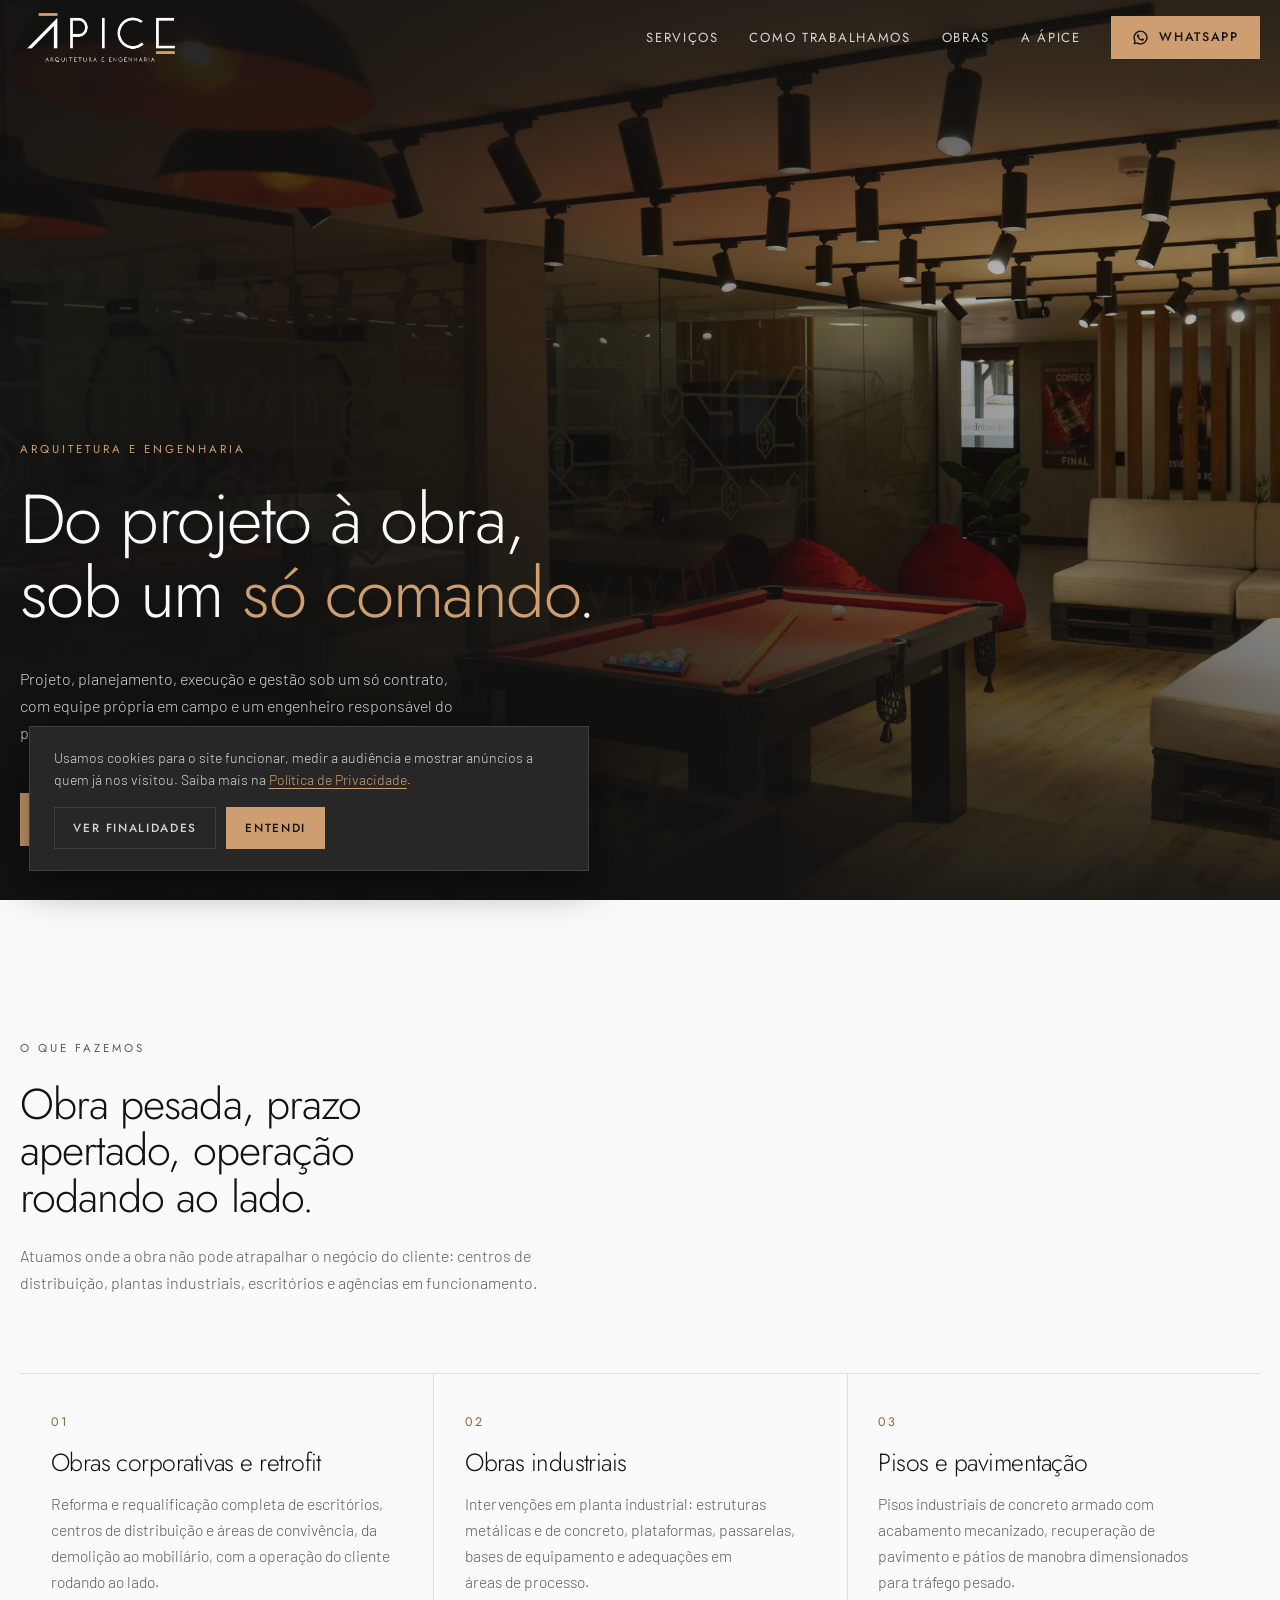
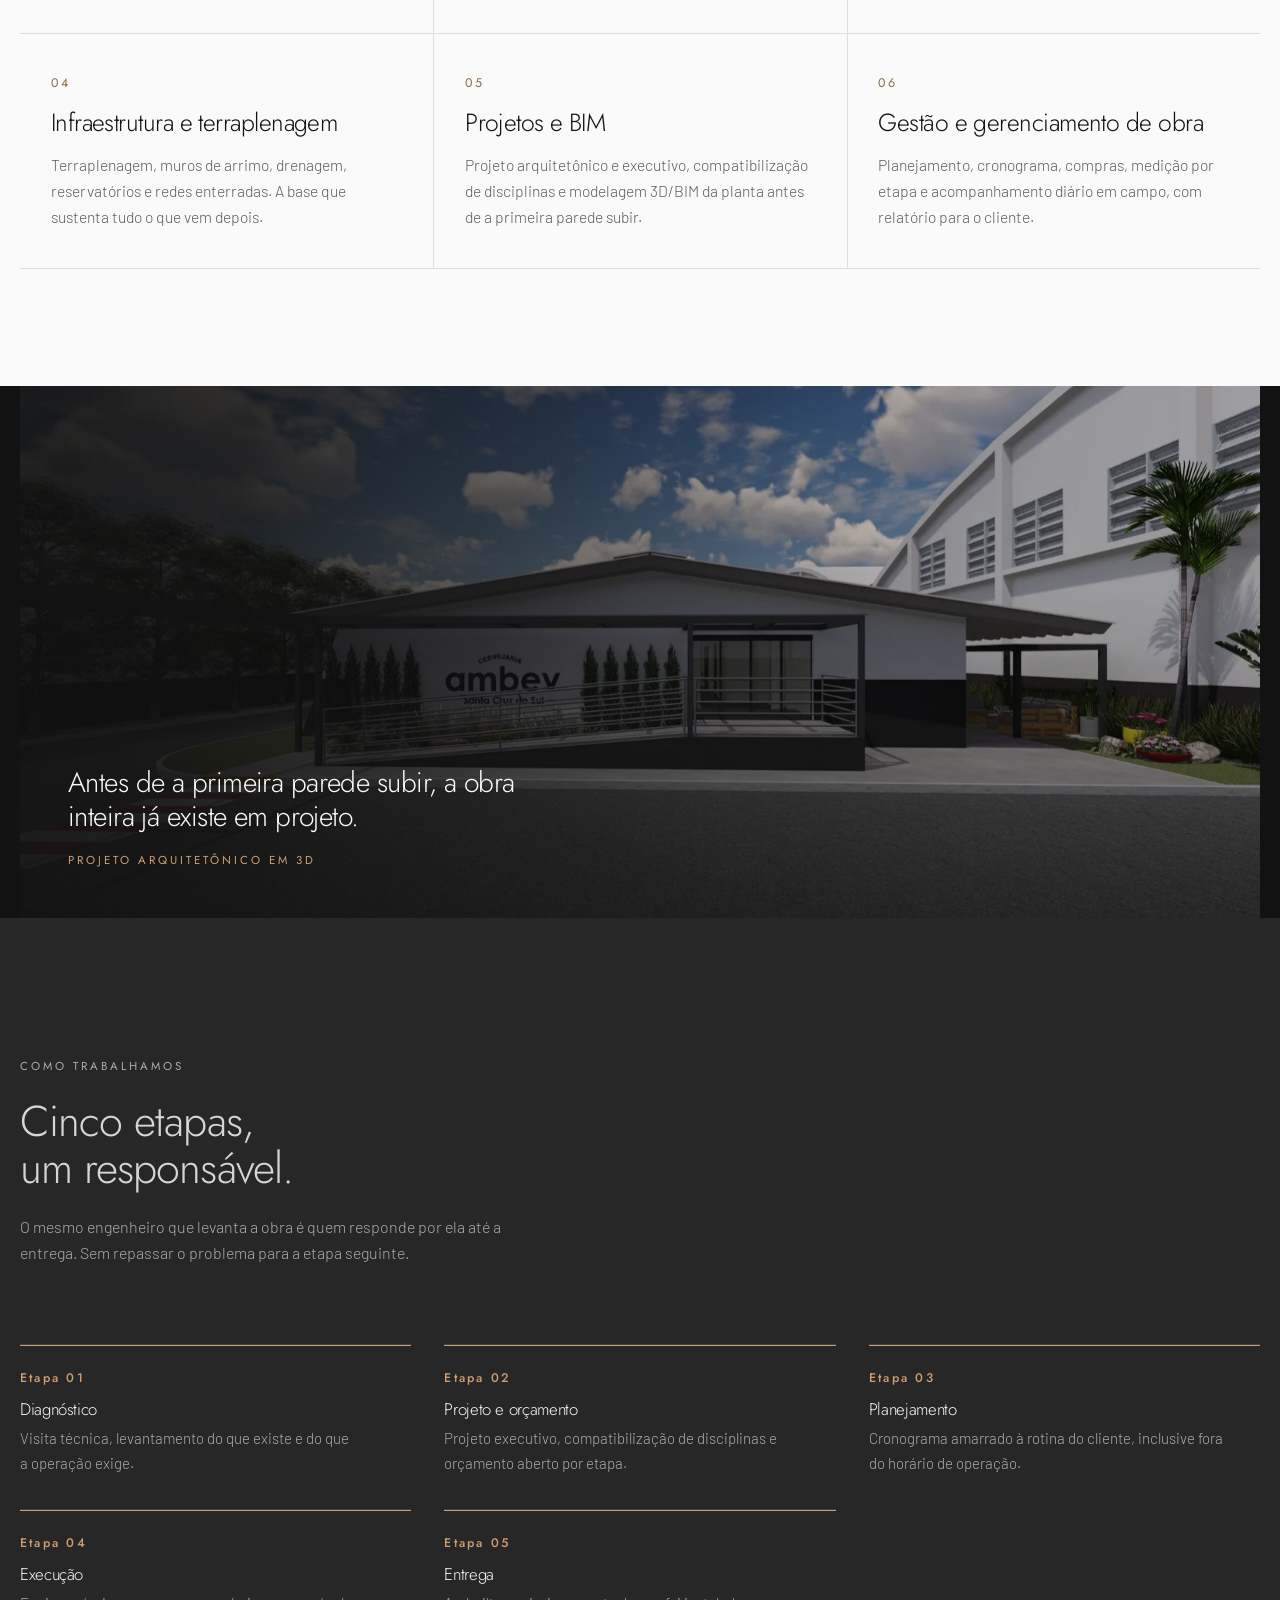
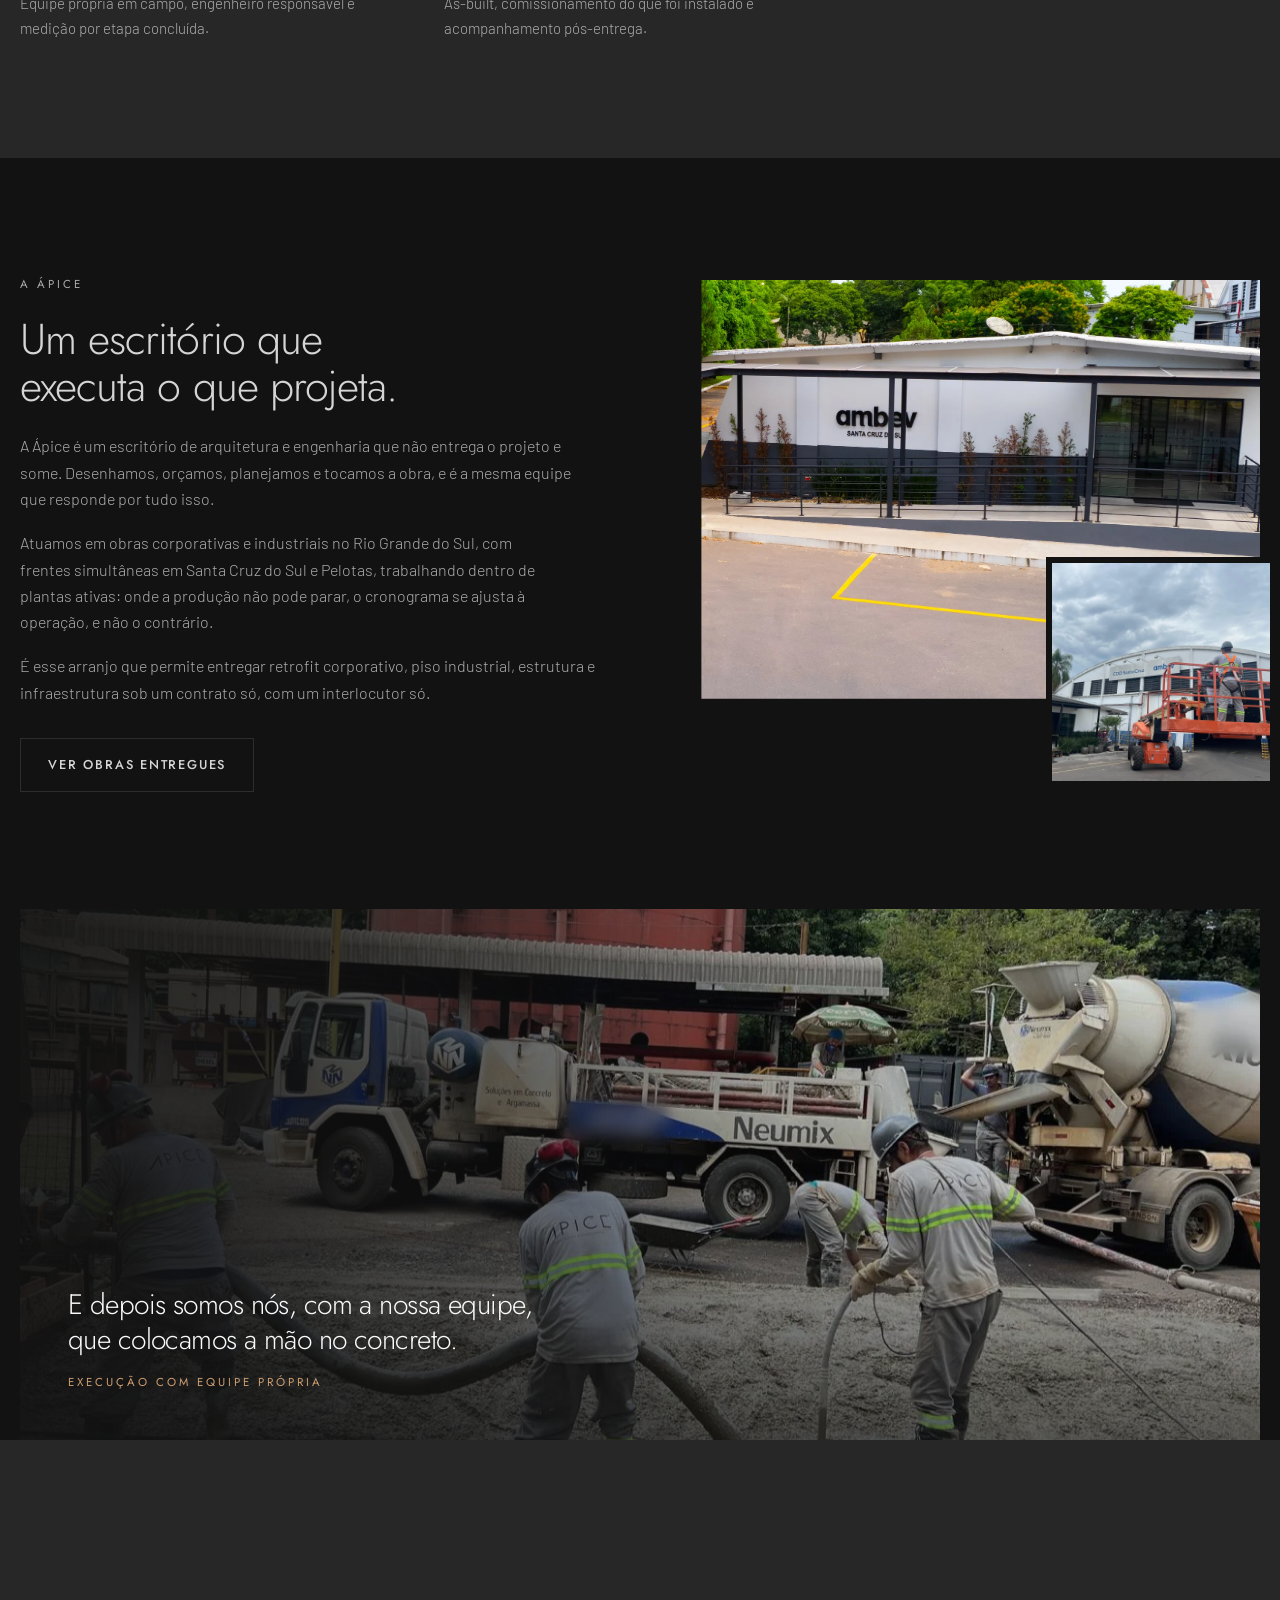
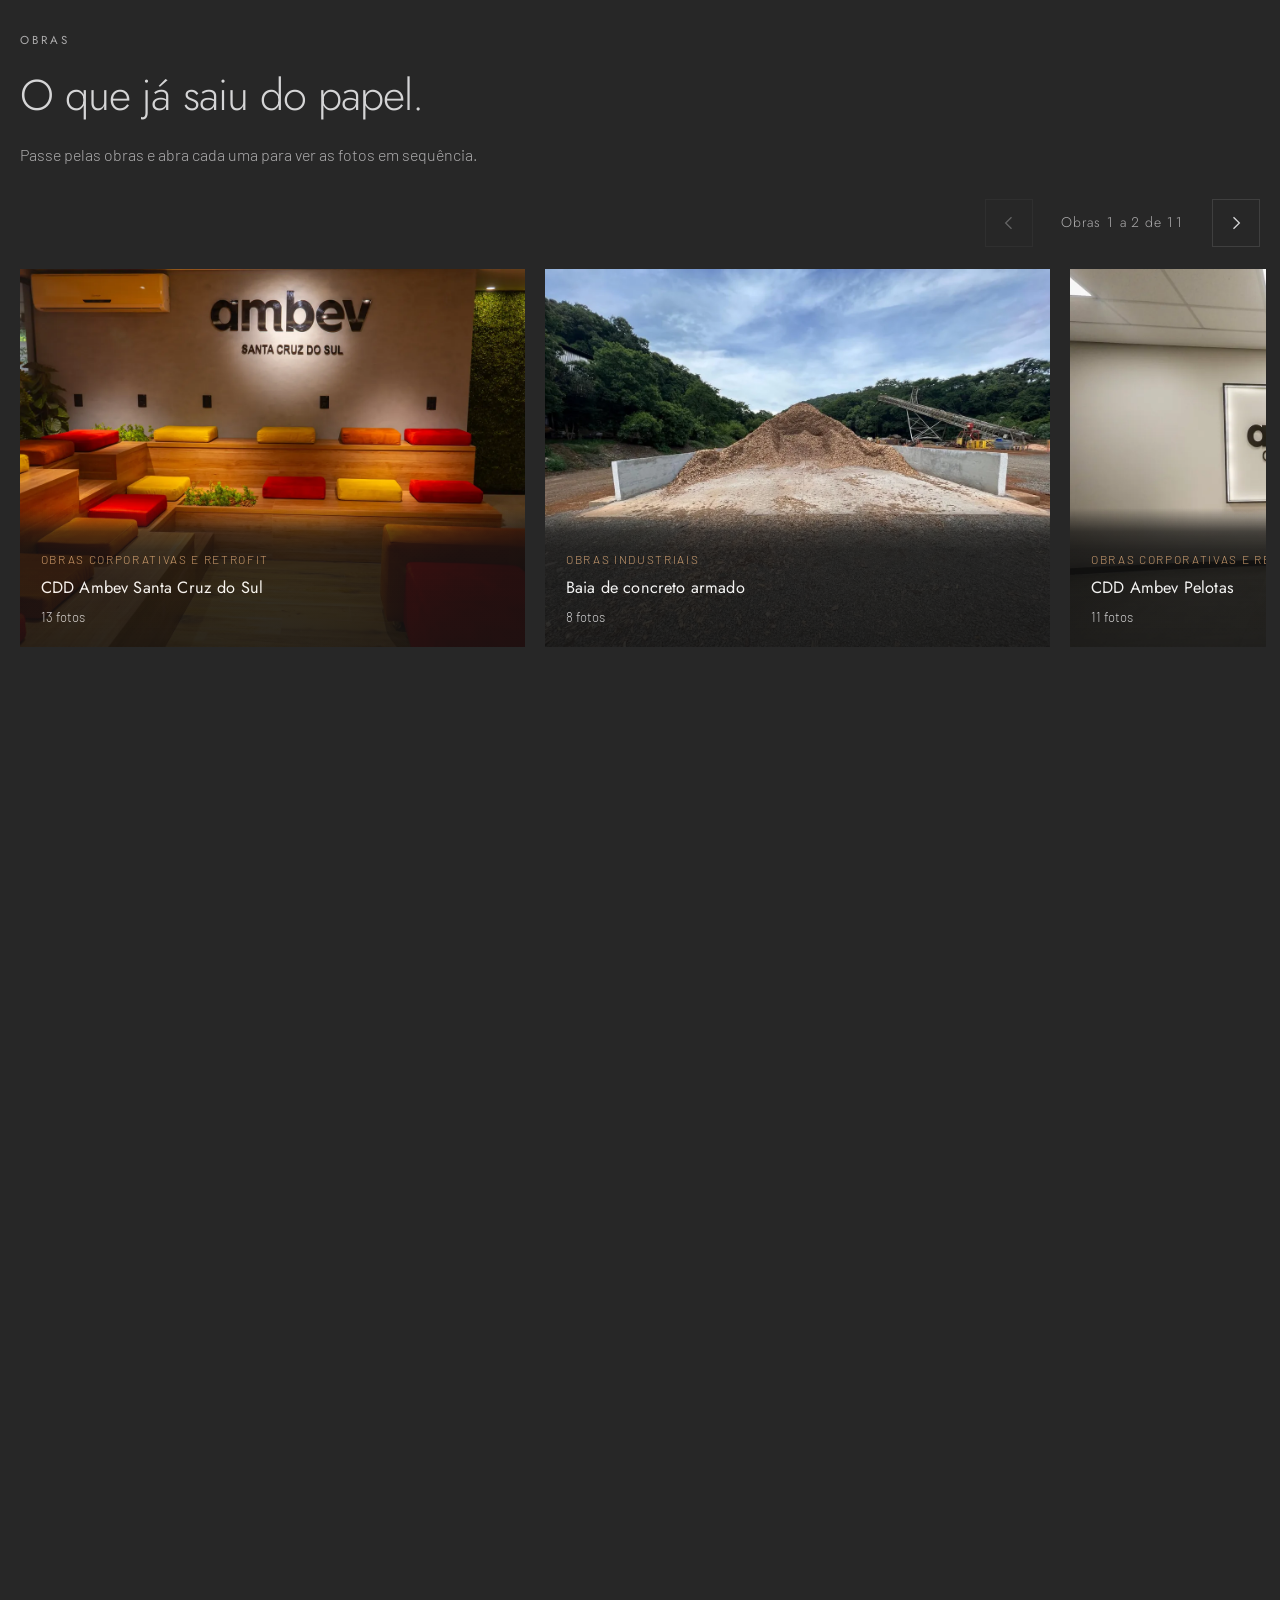
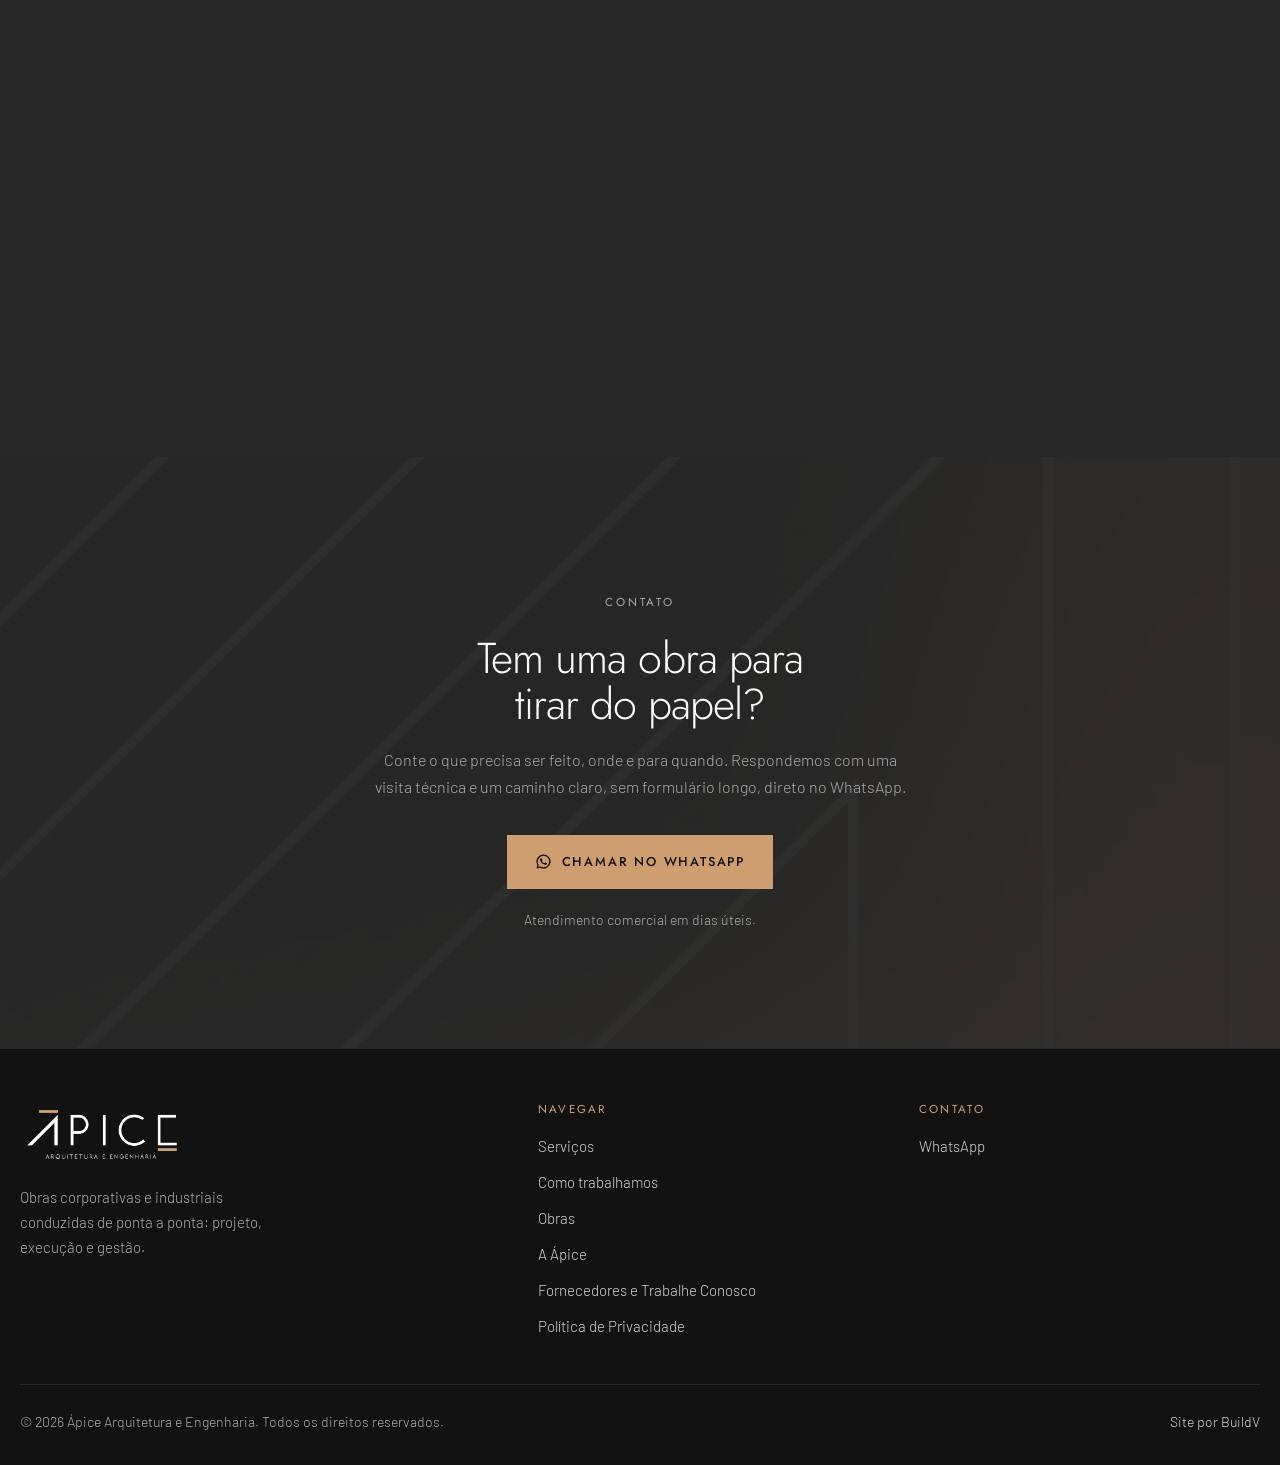
<file: deploy-vercel/index.html>
<!DOCTYPE html>
<html lang="pt-BR">
<head>
<!-- BuildV: GTM -->
<!-- Google Tag Manager -->
<script>(function(w,d,s,l,i){w[l]=w[l]||[];w[l].push({'gtm.start':
new Date().getTime(),event:'gtm.js'});var f=d.getElementsByTagName(s)[0],
j=d.createElement(s),dl=l!='dataLayer'?'&l='+l:'';j.async=true;j.src=
'https://www.googletagmanager.com/gtm.js?id='+i+dl;f.parentNode.insertBefore(j,f);
})(window,document,'script','dataLayer','GTM-NNR28VWJ');</script>
<!-- End Google Tag Manager -->
<!-- /BuildV: GTM -->
<meta charset="utf-8">
<meta name="viewport" content="width=device-width, initial-scale=1">
<title>Ápice Arquitetura e Engenharia | Obras corporativas e industriais</title>
<meta name="description" content="A Ápice conduz obras corporativas e industriais de ponta a ponta: projeto, planejamento, execução e gestão, com equipe própria em campo e um responsável único pelo resultado.">
<meta name="theme-color" content="#121212">
<link rel="canonical" href="https://www.apicearqeng.com.br/">
<link rel="icon" href="favicon.ico" sizes="32x32">
<link rel="icon" href="assets/img/favicon.png" type="image/png" sizes="512x512">
<link rel="apple-touch-icon" href="assets/img/favicon.png">

<meta property="og:type" content="website">
<meta property="og:locale" content="pt_BR">
<meta property="og:title" content="Ápice Arquitetura e Engenharia">
<meta property="og:description" content="Obras corporativas e industriais de ponta a ponta: projeto, execução e gestão.">
<meta property="og:image" content="assets/img/hero-v2.webp">

<link rel="preconnect" href="https://fonts.googleapis.com">
<link rel="preconnect" href="https://fonts.gstatic.com" crossorigin>
<link href="https://fonts.googleapis.com/css2?family=Barlow:wght@300;400;500;600&family=Jost:wght@300;400;500&display=swap" rel="stylesheet">
<link rel="preload" as="image" href="assets/img/hero-v2.webp" fetchpriority="high">
<link rel="stylesheet" href="assets/css/style.css?v=20261005">
<link rel="stylesheet" href="assets/css/motion.css?v=20261005">

<!-- marca .js antes do primeiro paint: evita flash do conteúdo já revelado -->
<script src="assets/js/motion.js?v=20261005"></script>

<script type="application/ld+json">
{
  "@context":"https://schema.org",
  "@type":"GeneralContractor",
  "name":"Ápice Arquitetura e Engenharia",
  "description":"Obras corporativas e industriais: projeto, planejamento, execução e gestão de obra.",
  "areaServed":"Rio Grande do Sul, Brasil",
  "knowsAbout":["Obra corporativa","Retrofit","Obra industrial","Piso industrial","Pavimentação","Terraplenagem","Projeto arquitetônico","BIM","Gerenciamento de obra"]
}
</script>

<!-- MERLIN -->
<script src='https://scripts.gomerlin.com.br/merlin.js'></script>
<script>
  Merlin.Popup.initFromSource("https://tools.gomerlin.com.br/popup/eb72bc42-ac95-4d5d-b7d2-bc868579cc42");

  function waitForElm(selector) {
    return new Promise(function(resolve) {
      if (document.querySelector(selector)) {
        return resolve(document.querySelector(selector));
      }
      var observer = new MutationObserver(function() {
        if (document.querySelector(selector)) {
          resolve(document.querySelector(selector));
          observer.disconnect();
        }
      });
      observer.observe(document.documentElement, { childList: true, subtree: true });
    });
  }

  waitForElm('.merlin-button').then(function() {
    for (var i = 1; i <= 15; i++) {
      var el = document.getElementById('cta-merlin' + i);
      if (el) {
        el.addEventListener('click', function(e) {
          e.preventDefault();
          document.querySelector('.merlin-button').click();
        });
      }
    }
  });
</script>
<!-- /MERLIN -->
</head>
<body>
<!-- BuildV: GTM (noscript) -->
<!-- Google Tag Manager (noscript) -->
<noscript><iframe src="https://www.googletagmanager.com/ns.html?id=GTM-NNR28VWJ"
height="0" width="0" style="display:none;visibility:hidden"></iframe></noscript>
<!-- End Google Tag Manager (noscript) -->
<!-- /BuildV: GTM (noscript) -->

<div class="progress" aria-hidden="true"></div>

<a class="skip" href="#conteudo">Pular para o conteúdo</a>

<header class="header" id="header">
  <div class="header__inner">
    <a class="brand" href="#topo" aria-label="Ápice Arquitetura e Engenharia, início">
      <img src="assets/img/logo-horizontal-branco.webp" alt="Ápice Arquitetura e Engenharia" width="600" height="223">
    </a>

    <button class="burger" id="burger" type="button" aria-label="Abrir menu" aria-expanded="false" aria-controls="nav">
      <span></span><span></span><span></span>
    </button>

    <nav class="nav" id="nav" aria-label="Navegação principal">
      <a href="#servicos">Serviços</a>
      <a href="#processo">Como trabalhamos</a>
      <a href="#obras">Obras</a>
      <a href="#sobre">A Ápice</a>
      <button type="button" class="btn" id="cta-merlin1">
        <svg viewBox="0 0 24 24" aria-hidden="true"><path d="M12 2a10 10 0 0 0-8.6 15.05L2 22l5.1-1.34A10 10 0 1 0 12 2Zm0 18.1a8.1 8.1 0 0 1-4.13-1.13l-.3-.18-3.03.8.81-2.95-.2-.31A8.1 8.1 0 1 1 12 20.1Zm4.46-6.06c-.24-.12-1.44-.71-1.66-.79-.22-.08-.39-.12-.55.12-.16.24-.63.79-.77.95-.14.16-.28.18-.52.06-.24-.12-1.03-.38-1.96-1.21-.72-.65-1.21-1.44-1.35-1.68-.14-.24-.02-.37.1-.49.11-.11.24-.28.36-.42.12-.14.16-.24.24-.4.08-.16.04-.3-.02-.42-.06-.12-.55-1.32-.75-1.81-.2-.47-.4-.41-.55-.42h-.47c-.16 0-.42.06-.64.3-.22.24-.84.82-.84 2s.86 2.32.98 2.48c.12.16 1.7 2.6 4.12 3.64.58.25 1.03.4 1.38.51.58.19 1.11.16 1.52.1.47-.07 1.44-.59 1.64-1.16.2-.57.2-1.05.14-1.16-.06-.1-.22-.16-.46-.28Z"/></svg>
        WhatsApp
      </button>
    </nav>
  </div>
</header>
<div class="nav-scrim" id="navScrim" hidden></div>

<main id="conteudo">

  <!-- ============================ HERO ============================ -->
  <section class="hero" id="topo">
    <div class="hero__media">
      <img src="assets/img/hero-v2.webp" alt="Área de convivência entregue pela Ápice na Ambev de Santa Cruz do Sul, com mesa de sinuca, pendentes, sofás de palete e salas de reunião de vidro." width="2000" height="1333" fetchpriority="high">
    </div>
    <div class="hero__inner">
      <p class="eyebrow">Arquitetura e Engenharia</p>
      <h1>Do projeto à obra, sob um <em>só comando</em>.</h1>
      <p class="hero__sub">
        Projeto, planejamento, execução e gestão sob um só contrato, com equipe própria em campo e um engenheiro responsável do primeiro traço à entrega das chaves.
      </p>
      <div class="hero__cta">
        <button type="button" class="btn" id="cta-merlin2">
          <svg viewBox="0 0 24 24" aria-hidden="true"><path d="M12 2a10 10 0 0 0-8.6 15.05L2 22l5.1-1.34A10 10 0 1 0 12 2Zm0 18.1a8.1 8.1 0 0 1-4.13-1.13l-.3-.18-3.03.8.81-2.95-.2-.31A8.1 8.1 0 1 1 12 20.1Zm4.46-6.06c-.24-.12-1.44-.71-1.66-.79-.22-.08-.39-.12-.55.12-.16.24-.63.79-.77.95-.14.16-.28.18-.52.06-.24-.12-1.03-.38-1.96-1.21-.72-.65-1.21-1.44-1.35-1.68-.14-.24-.02-.37.1-.49.11-.11.24-.28.36-.42.12-.14.16-.24.24-.4.08-.16.04-.3-.02-.42-.06-.12-.55-1.32-.75-1.81-.2-.47-.4-.41-.55-.42h-.47c-.16 0-.42.06-.64.3-.22.24-.84.82-.84 2s.86 2.32.98 2.48c.12.16 1.7 2.6 4.12 3.64.58.25 1.03.4 1.38.51.58.19 1.11.16 1.52.1.47-.07 1.44-.59 1.64-1.16.2-.57.2-1.05.14-1.16-.06-.1-.22-.16-.46-.28Z"/></svg>
          Falar com a Ápice
        </button>
        <a class="btn btn--ghost" href="#obras">Ver obras</a>
      </div>

    </div>
  </section>

  <!-- ============================ SERVIÇOS ============================ -->
  <section class="section section--paper" id="servicos">
    <div class="shell">
      <div class="section__head" data-anim="up" data-stagger="90">
        <p class="eyebrow" data-anim="up">O que fazemos</p>
        <h2 data-anim="up">Obra pesada, prazo apertado, operação rodando ao lado.</h2>
        <p data-anim="up">
          Atuamos onde a obra não pode atrapalhar o negócio do cliente: centros de
          distribuição, plantas industriais, escritórios e agências em funcionamento.
        </p>
      </div>

      <div class="services" data-stagger="70">
        <article class="service" data-anim="up">
          <span class="service__n">01</span>
          <h3>Obras corporativas e retrofit</h3>
          <p>Reforma e requalificação completa de escritórios, centros de distribuição e áreas de convivência, da demolição ao mobiliário, com a operação do cliente rodando ao lado.</p>
        </article>
        <article class="service" data-anim="up">
          <span class="service__n">02</span>
          <h3>Obras industriais</h3>
          <p>Intervenções em planta industrial: estruturas metálicas e de concreto, plataformas, passarelas, bases de equipamento e adequações em áreas de processo.</p>
        </article>
        <article class="service" data-anim="up">
          <span class="service__n">03</span>
          <h3>Pisos e pavimentação</h3>
          <p>Pisos industriais de concreto armado com acabamento mecanizado, recuperação de pavimento e pátios de manobra dimensionados para tráfego pesado.</p>
        </article>
        <article class="service" data-anim="up">
          <span class="service__n">04</span>
          <h3>Infraestrutura e terraplenagem</h3>
          <p>Terraplenagem, muros de arrimo, drenagem, reservatórios e redes enterradas. A base que sustenta tudo o que vem depois.</p>
        </article>
        <article class="service" data-anim="up">
          <span class="service__n">05</span>
          <h3>Projetos e BIM</h3>
          <p>Projeto arquitetônico e executivo, compatibilização de disciplinas e modelagem 3D/BIM da planta antes de a primeira parede subir.</p>
        </article>
        <article class="service" data-anim="up">
          <span class="service__n">06</span>
          <h3>Gestão e gerenciamento de obra</h3>
          <p>Planejamento, cronograma, compras, medição por etapa e acompanhamento diário em campo, com relatório para o cliente.</p>
        </article>
      </div>
    </div>
  </section>

  <!-- ============================ FAIXA: PROJETO ============================ -->
  <section class="band" aria-label="Projeto arquitetônico em 3D">
    <div class="band__media">
      <div class="band__frame"><img src="assets/img/faixa-projeto.webp" alt="Projeto 3D (render) da fachada de acesso da unidade da Ambev em Santa Cruz do Sul, com marquise, rampa e paisagismo." width="1600" height="900" loading="lazy"></div>
      <div class="band__quote" data-anim="up" data-stagger="120">
        <p data-anim="curtain">Antes de a primeira parede subir, a obra inteira já existe em projeto.</p>
        <span data-anim="up">Projeto arquitetônico em 3D</span>
      </div>
    </div>
  </section>

  <!-- ============================ PROCESSO ============================ -->
  <section class="section section--graphite" id="processo">
    <div class="shell">
      <div class="section__head" data-anim="up" data-stagger="90">
        <p class="eyebrow" data-anim="up">Como trabalhamos</p>
        <h2 data-anim="up">Cinco etapas, um responsável.</h2>
        <p data-anim="up">
          O mesmo engenheiro que levanta a obra é quem responde por ela até a entrega.
          Sem repassar o problema para a etapa seguinte.
        </p>
      </div>

      <ol class="process" data-stagger="110" style="list-style:none;margin:0;padding:0">
        <li class="step" data-anim="up">
          <i class="step__rule" aria-hidden="true"></i>
          <span class="step__n">Etapa 01</span>
          <h3>Diagnóstico</h3>
          <p>Visita técnica, levantamento do que existe e do que a operação exige.</p>
        </li>
        <li class="step" data-anim="up">
          <i class="step__rule" aria-hidden="true"></i>
          <span class="step__n">Etapa 02</span>
          <h3>Projeto e orçamento</h3>
          <p>Projeto executivo, compatibilização de disciplinas e orçamento aberto por etapa.</p>
        </li>
        <li class="step" data-anim="up">
          <i class="step__rule" aria-hidden="true"></i>
          <span class="step__n">Etapa 03</span>
          <h3>Planejamento</h3>
          <p>Cronograma amarrado à rotina do cliente, inclusive fora do horário de operação.</p>
        </li>
        <li class="step" data-anim="up">
          <i class="step__rule" aria-hidden="true"></i>
          <span class="step__n">Etapa 04</span>
          <h3>Execução</h3>
          <p>Equipe própria em campo, engenheiro responsável e medição por etapa concluída.</p>
        </li>
        <li class="step" data-anim="up">
          <i class="step__rule" aria-hidden="true"></i>
          <span class="step__n">Etapa 05</span>
          <h3>Entrega</h3>
          <p>As-built, comissionamento do que foi instalado e acompanhamento pós-entrega.</p>
        </li>
      </ol>
    </div>
  </section>

  <!-- ============================ SOBRE ============================ -->
  <section class="section" id="sobre">
    <div class="shell">
      <div class="about">
        <div class="about__body" data-anim="left" data-stagger="80">
          <p class="eyebrow" data-anim="up">A Ápice</p>
          <h2 data-anim="up">Um escritório que executa o que projeta.</h2>
          <p data-anim="up">
            A Ápice é um escritório de arquitetura e engenharia que não entrega o projeto e
            some. Desenhamos, orçamos, planejamos e tocamos a obra, e é a mesma equipe que responde por tudo isso.
          </p>
          <p data-anim="up">
            Atuamos em obras corporativas e industriais no Rio Grande do Sul, com frentes
            simultâneas em Santa Cruz do Sul e Pelotas, trabalhando dentro de plantas ativas:
            onde a produção não pode parar, o cronograma se ajusta à operação, e não o contrário.
          </p>
          <p data-anim="up">
            É esse arranjo que permite entregar retrofit corporativo, piso industrial,
            estrutura e infraestrutura sob um contrato só, com um interlocutor só.
          </p>
          <div class="hero__cta" style="margin-top:2rem" data-anim="up">
            <a class="btn btn--ghost" href="#obras">Ver obras entregues</a>
          </div>
        </div>
        <div class="about__media">
          <div class="about__shot about__shot--main" data-anim="mask">
            <img src="assets/img/sobre-v2.webp" alt="Fachada e acesso coberto do prédio administrativo da Ambev em Santa Cruz do Sul, entregue pela Ápice." width="1500" height="1125" loading="lazy">
          </div>
          <div class="about__shot about__shot--sub" data-anim="mask" style="--d:220ms">
            <img src="assets/img/equipe.webp" alt="Profissional da Ápice, com cinto de segurança, em plataforma elevatória durante a obra do acesso do CDD Ambev Santa Cruz do Sul." width="1280" height="960" loading="lazy">
          </div>
        </div>
      </div>
    </div>
  </section>

  <!-- ============================ FAIXA: EQUIPE ============================ -->
  <section class="band band--equipe" aria-label="Equipe própria concretando pavimento industrial">
    <div class="band__media">
      <div class="band__frame"><img src="assets/img/faixa-equipe-v2.webp" alt="Equipe própria da Ápice, de uniforme e capacete, lança e adensa com vibrador o concreto bombeado sobre a tela soldada do pavimento de uma via industrial." width="1280" height="960" loading="lazy"></div>
      <div class="band__quote" data-anim="up" data-stagger="120">
        <p data-anim="curtain">E depois somos nós, com a nossa equipe, que colocamos a mão no concreto.</p>
        <span data-anim="up">Execução com equipe própria</span>
      </div>
    </div>
  </section>

  <!-- ============================ OBRAS ============================ -->
  <section class="section section--graphite obras" id="obras">
    <!-- palco: em tela grande com mouse, trava na tela enquanto a rolagem passa as obras -->
    <div class="obras__palco">
    <div class="shell">
      <div class="section__head" data-anim="up" data-stagger="90">
        <p class="eyebrow" data-anim="up">Obras</p>
        <h2 data-anim="up">O que já saiu do papel.</h2>
        <p data-anim="up">Passe pelas obras e abra cada uma para ver as fotos em sequência.</p>
      </div>

      <div class="carousel" id="obrasCarrossel" role="region" aria-roledescription="carrossel" aria-label="Obras entregues" data-anim="up">
        <!-- controles antes das obras (padrão APG); sem JS ficam ocultos e o trilho rola nativo -->
        <div class="carousel__nav" id="obrasNav" hidden>
          <button class="carousel__btn" type="button" id="obrasPrev" aria-controls="obrasTrilho" aria-label="Obras anteriores">
            <svg viewBox="0 0 24 24" aria-hidden="true"><path d="M15 5l-7 7 7 7"/></svg>
          </button>
          <p class="carousel__status" id="obrasStatus">Obras 1 a 2 de 11</p>
          <button class="carousel__btn" type="button" id="obrasNext" aria-controls="obrasTrilho" aria-label="Próximas obras">
            <svg viewBox="0 0 24 24" aria-hidden="true"><path d="M9 5l7 7-7 7"/></svg>
          </button>
        </div>
        <p class="sr-only" id="obrasAnuncio" aria-live="polite" aria-atomic="true"></p>
        <div class="carousel__track" id="obrasTrilho">
          <div class="carousel__slide" role="group" aria-roledescription="slide" aria-label="1 de 11">
            <button class="work" type="button" data-i="0"
              data-gallery="assets/img/portfolio/ambev-santa-cruz/v2/01.webp|assets/img/portfolio/ambev-santa-cruz/v2/02.webp|assets/img/portfolio/ambev-santa-cruz/v2/03.webp|assets/img/portfolio/ambev-santa-cruz/v2/04.webp|assets/img/portfolio/ambev-santa-cruz/v2/05.webp|assets/img/portfolio/ambev-santa-cruz/v2/06.webp|assets/img/portfolio/ambev-santa-cruz/v2/07.webp|assets/img/portfolio/ambev-santa-cruz/v2/08.webp|assets/img/portfolio/ambev-santa-cruz/v2/09.webp|assets/img/portfolio/ambev-santa-cruz/v2/10.webp|assets/img/portfolio/ambev-santa-cruz/v2/11.webp|assets/img/portfolio/ambev-santa-cruz/v2/12.webp|assets/img/portfolio/ambev-santa-cruz/v2/13.webp"
              data-dims="1600x1067|1600x900|1600x1067|1067x1600|1600x900|1600x1067|1600x900|1600x900|1600x1067|1600x1067|1600x1197|1600x1067|1600x899"
              data-legendas="Arquibancada de madeira com almofadas coloridas e o letreiro da unidade, na área de convivência.|Outra vista da arquibancada, com projetor no forro e painel fotográfico na parede.|Recepção com parede de tijolinho e o letreiro da Ambev Santa Cruz do Sul iluminado.|Corredor com rasgo de luz no forro, letras em relevo na parede e divisória ripada com plantas.|Parede com letras em relevo coloridas e a frase “Por mais razões para brindar”.|Bar com balcão em madeira ripada, pendentes e painel fotográfico da marca ao fundo.|Área de jogos com mesa de sinuca, sofás e puffs, com trilhos de spots no forro.|Mesa de sinuca, puffs e salas de reunião com divisórias de vidro ao fundo.|Sala de reunião com painel ripado iluminado por LED, TV e mesa de tampo marmorizado.|Sala de reunião com mesa de madeira e parede gráfica com a palavra “Sucesso” no centro.|Escritório com estações de trabalho e parede de tijolinho com o letreiro da unidade.|Escritório amplo com estações de trabalho, piso amadeirado e parede com as marcas da companhia.|Vista aérea do centro de distribuição da Ambev em Santa Cruz do Sul.">
              <img src="assets/img/portfolio/ambev-santa-cruz/capa.webp" alt="Arquibancada de madeira com almofadas coloridas e letreiro da Ambev Santa Cruz do Sul, em área de convivência entregue pela Ápice." width="1200" height="900" loading="lazy">
              <span class="work__cap"><span class="work__tag">Obras corporativas e retrofit</span><strong>CDD Ambev Santa Cruz do Sul</strong><small class="work__n">13 fotos</small></span>
              <span class="work__zoom" aria-hidden="true"><svg viewBox="0 0 24 24"><circle cx="10.5" cy="10.5" r="6.5"/><path d="M15.5 15.5 21 21M10.5 7.5v6M7.5 10.5h6"/></svg></span>
            </button>
          </div>
          <div class="carousel__slide" role="group" aria-roledescription="slide" aria-label="2 de 11">
            <button class="work" type="button" data-i="1"
              data-gallery="assets/img/portfolio/baia-concreto/01.webp|assets/img/portfolio/baia-concreto/02.webp|assets/img/portfolio/baia-concreto/03.webp|assets/img/portfolio/baia-concreto/04.webp|assets/img/portfolio/baia-concreto/06.webp|assets/img/portfolio/baia-concreto/07.webp|assets/img/portfolio/baia-concreto/05.webp|assets/img/portfolio/baia-concreto/08.webp"
              data-dims="1280x722|1279x576|1101x660|1280x958|1430x643|1430x644|1280x960|1280x960"
              data-legendas="Armação da laje sobre lona, com as esperas dos muros já posicionadas.|Concretagem da laje com acabamento mecânico por acabadora de superfície.|Laje concluída, com a armação dos muros laterais em andamento.|Fôrma e armadura de um dos muros, ao lado da laje já executada.|Baia concluída e ainda vazia: laje e muros de concreto armado no pátio, com a correia transportadora ao fundo.|Outra vista da baia concluída, antes de entrar em operação.|Baia concluída e em uso, com estoque de cavaco de madeira junto à correia transportadora.|Muro de concreto da baia em uso, com o estoque de cavaco de madeira por trás.">
              <img src="assets/img/portfolio/baia-concreto/capa.webp" alt="Baia de concreto armado concluída, com laje e muros, em uso com estoque de cavaco de madeira junto à correia transportadora." width="1200" height="900" loading="lazy">
              <span class="work__cap"><span class="work__tag">Obras industriais</span><strong>Baia de concreto armado</strong><small class="work__n">8 fotos</small></span>
              <span class="work__zoom" aria-hidden="true"><svg viewBox="0 0 24 24"><circle cx="10.5" cy="10.5" r="6.5"/><path d="M15.5 15.5 21 21M10.5 7.5v6M7.5 10.5h6"/></svg></span>
            </button>
          </div>
          <div class="carousel__slide" role="group" aria-roledescription="slide" aria-label="3 de 11">
            <button class="work" type="button" data-i="2"
              data-gallery="assets/img/portfolio/ambev-pelotas/v2/01.webp|assets/img/portfolio/ambev-pelotas/v2/02.webp|assets/img/portfolio/ambev-pelotas/v2/03.webp|assets/img/portfolio/ambev-pelotas/v2/04.webp|assets/img/portfolio/ambev-pelotas/v2/05.webp|assets/img/portfolio/ambev-pelotas/v2/06.webp|assets/img/portfolio/ambev-pelotas/v2/07.webp|assets/img/portfolio/ambev-pelotas/v2/08.webp|assets/img/portfolio/ambev-pelotas/v2/09.webp|assets/img/portfolio/ambev-pelotas/v2/10.webp|assets/img/portfolio/ambev-pelotas/v2/11.webp"
              data-dims="1600x1200|1600x1067|1600x1067|1600x1200|1600x1200|1600x1200|1600x1200|1600x1067|1600x1067|1600x1200|1600x1067"
              data-legendas="Painel retroiluminado com o logotipo do CDD Pelotas na entrada, com o corredor ao fundo.|Painel da Ambev CDD Pelotas ao lado da porta de vidro de acesso.|Corredor com divisórias de vidro jateado e a área de convivência ao fundo.|Área de convivência com mesa de sinuca, puffs e sofás.|Divisórias de vidro entre a sala de reunião e a área de convivência.|Sala de reunião com divisória de vidro, mesa de madeira e parede gráfica da Budweiser.|Sala de reunião com mesa longa de madeira e janelas em toda a extensão da parede.|Sala de reunião com mesa de madeira, TV em painel amadeirado e quadros de gestão na parede.|Sala de reunião com cadeiras de escritório e o logotipo da Ambev na parede.|Sala de reunião ampla com mesa longa e parede gráfica com a mensagem da marca.|A mesma sala vista de outro ângulo, com forro modular e iluminação em LED.">
              <img src="assets/img/portfolio/ambev-pelotas/capa.webp" alt="Hall de entrada entregue no CDD da Ambev em Pelotas, com painel retroiluminado, forro modular com LED, porcelanato e divisória de vidro jateado." width="1200" height="900" loading="lazy">
              <span class="work__cap"><span class="work__tag">Obras corporativas e retrofit</span><strong>CDD Ambev Pelotas</strong><small class="work__n">11 fotos</small></span>
              <span class="work__zoom" aria-hidden="true"><svg viewBox="0 0 24 24"><circle cx="10.5" cy="10.5" r="6.5"/><path d="M15.5 15.5 21 21M10.5 7.5v6M7.5 10.5h6"/></svg></span>
            </button>
          </div>
          <div class="carousel__slide" role="group" aria-roledescription="slide" aria-label="4 de 11">
            <button class="work" type="button" data-i="3"
              data-gallery="assets/img/portfolio/pavimento-via-industrial/01.webp|assets/img/portfolio/pavimento-via-industrial/02.webp|assets/img/portfolio/pavimento-via-industrial/03.webp|assets/img/portfolio/pavimento-via-industrial/04.webp"
              data-dims="960x1126|960x1280|1280x960|960x1280"
              data-legendas="Tela soldada posicionada sobre a base da via interna, sob a passarela metálica.|Fôrma lateral de madeira e mangote da bomba sobre a armação.|Equipe lança o concreto bombeado e espalha sobre a tela de aço.|Trecho de pavimento concluído sob a passarela.">
              <img src="assets/img/portfolio/pavimento-via-industrial/capa.webp" alt="Equipe de capacete e uniforme refletivo lança concreto bombeado sobre a tela de aço do pavimento de uma via interna de fábrica, sob passarela metálica." width="1200" height="900" loading="lazy">
              <span class="work__cap"><span class="work__tag">Pisos e pavimentação</span><strong>Pavimento de concreto armado em via industrial</strong><small class="work__n">4 fotos</small></span>
              <span class="work__zoom" aria-hidden="true"><svg viewBox="0 0 24 24"><circle cx="10.5" cy="10.5" r="6.5"/><path d="M15.5 15.5 21 21M10.5 7.5v6M7.5 10.5h6"/></svg></span>
            </button>
          </div>
          <div class="carousel__slide" role="group" aria-roledescription="slide" aria-label="5 de 11">
            <button class="work" type="button" data-i="4"
              data-gallery="assets/img/portfolio/estrutura-industrial/01.webp|assets/img/portfolio/estrutura-industrial/02.webp|assets/img/portfolio/estrutura-industrial/03.webp"
              data-dims="1280x960|1280x845|1600x1600"
              data-legendas="Pilares e vigas em fôrmas de madeira sobre alvenaria de vedação, entre ciclones e silos, com profissional da Ápice em primeiro plano.|Fôrmas do pavimento superior, com acesso por plataforma elevatória.|Estrutura concluída, com fechamento e porta de acesso, entre os ciclones e as plataformas metálicas da área industrial.">
              <img src="assets/img/portfolio/estrutura-industrial/capa.webp" alt="Pilares e vigas de concreto em fôrmas de madeira sobre alvenaria de vedação, entre ciclones e silos de uma área industrial, com profissional da Ápice em primeiro plano." width="1200" height="900" loading="lazy">
              <span class="work__cap"><span class="work__tag">Obras industriais</span><strong>Estrutura de concreto em área industrial</strong><small class="work__n">3 fotos</small></span>
              <span class="work__zoom" aria-hidden="true"><svg viewBox="0 0 24 24"><circle cx="10.5" cy="10.5" r="6.5"/><path d="M15.5 15.5 21 21M10.5 7.5v6M7.5 10.5h6"/></svg></span>
            </button>
          </div>
          <div class="carousel__slide" role="group" aria-roledescription="slide" aria-label="6 de 11">
            <button class="work" type="button" data-i="5"
              data-gallery="assets/img/portfolio/piso-industrial/01.webp|assets/img/portfolio/piso-industrial/02.webp|assets/img/portfolio/piso-industrial/03.webp|assets/img/portfolio/piso-industrial/04.webp"
              data-dims="902x1600|902x1600|902x1600|902x1600"
              data-legendas="Lançamento do concreto pela calha do caminhão-betoneira, dentro do galpão.|Equipe espalha e sarrafeia o concreto fresco.|Acabamento mecanizado com acabadora dupla.|Acabadora sobre o piso em outra área do galpão.">
              <img src="assets/img/portfolio/piso-industrial/capa.webp" alt="Operador de capacete e colete conduz acabadora mecânica dupla sobre o piso de concreto recém-lançado, na entrada de um galpão industrial." width="1200" height="900" loading="lazy">
              <span class="work__cap"><span class="work__tag">Pisos e pavimentação</span><strong>Piso industrial de concreto</strong><small class="work__n">4 fotos</small></span>
              <span class="work__zoom" aria-hidden="true"><svg viewBox="0 0 24 24"><circle cx="10.5" cy="10.5" r="6.5"/><path d="M15.5 15.5 21 21M10.5 7.5v6M7.5 10.5h6"/></svg></span>
            </button>
          </div>
          <div class="carousel__slide" role="group" aria-roledescription="slide" aria-label="7 de 11">
            <button class="work" type="button" data-i="6"
              data-gallery="assets/img/portfolio/mezanino-weg-gerencia/01.webp|assets/img/portfolio/mezanino-weg-gerencia/02.webp|assets/img/portfolio/mezanino-weg-gerencia/03.webp|assets/img/portfolio/mezanino-weg-gerencia/04.webp|assets/img/portfolio/mezanino-weg-gerencia/05.webp|assets/img/portfolio/mezanino-weg-gerencia/06.webp|assets/img/portfolio/mezanino-weg-gerencia/07.webp|assets/img/portfolio/mezanino-weg-gerencia/08.webp"
              data-dims="900x675|675x900|1200x1600|675x900|744x900|675x900|675x900|675x900"
              data-legendas="Início da montagem: estrutura metálica do mezanino e escada marinheiro, com plataforma elevatória.|Fechamento do mezanino em execução, com as aberturas das janelas já recortadas.|Instalação das placas de fechamento com plataforma elevatória, sob a ponte rolante do galpão.|Montagem com plataforma elevatória e escada metálica ainda com a pintura de fundo.|Fechamento em placas com o tratamento das juntas em andamento e a escada lateral.|Escadas metálicas com patamares e guarda-corpos amarelos, já concluídas.|Mezanino de dois pavimentos concluído, com janelas e escada metálica com guarda-corpo, dentro do galpão.|Sala do mezanino fechada, com forro modular, iluminação em LED, ar-condicionado e piso vinílico.">
              <img src="assets/img/portfolio/mezanino-weg-gerencia/capa.webp" alt="Mezanino metálico em montagem pela Ápice dentro do galpão da WEG, com plataforma elevatória na instalação do fechamento." width="1200" height="900" loading="lazy">
              <span class="work__cap"><span class="work__tag">Obras industriais</span><strong>Mezanino metálico da gerência WEG</strong><small class="work__n">8 fotos</small></span>
              <span class="work__zoom" aria-hidden="true"><svg viewBox="0 0 24 24"><circle cx="10.5" cy="10.5" r="6.5"/><path d="M15.5 15.5 21 21M10.5 7.5v6M7.5 10.5h6"/></svg></span>
            </button>
          </div>
          <div class="carousel__slide" role="group" aria-roledescription="slide" aria-label="8 de 11">
            <button class="work" type="button" data-i="7"
              data-gallery="assets/img/portfolio/reforma-adm-weg/01.webp|assets/img/portfolio/reforma-adm-weg/02.webp|assets/img/portfolio/reforma-adm-weg/03.webp|assets/img/portfolio/reforma-adm-weg/04.webp|assets/img/portfolio/reforma-adm-weg/05.webp|assets/img/portfolio/reforma-adm-weg/06.webp|assets/img/portfolio/reforma-adm-weg/07.webp|assets/img/portfolio/reforma-adm-weg/08.webp|assets/img/portfolio/reforma-adm-weg/09.webp|assets/img/portfolio/reforma-adm-weg/10.webp|assets/img/portfolio/reforma-adm-weg/11.webp|assets/img/portfolio/reforma-adm-weg/12.webp|assets/img/portfolio/reforma-adm-weg/13.webp"
              data-dims="900x675|900x675|900x675|900x675|900x675|900x675|900x675|900x675|900x675|900x675|900x675|900x675|900x675"
              data-legendas="Pavimento administrativo no início da reforma, com piso de taco antigo e tijolo aparente.|Demolição do piso antigo, com o entulho acumulado no pavimento.|Pavimento após a demolição, com o teto pintado de preto e os pilares expostos.|Equipe trabalhando nas paredes durante a reforma.|Fechamento em drywall com o tratamento das juntas em andamento.|Assentamento de revestimento cerâmico de grande formato com niveladores.|Montagem das divisórias brancas sob o forro preto com luminárias de LED.|Parede de tijolo pintada de branco, com luminárias de LED no forro preto.|Divisórias brancas com pontos de tomada embutidos e piso vinílico amadeirado.|Montagem do mobiliário sobre o piso vinílico já instalado.|Ambiente concluído com piso vinílico amadeirado, divisórias brancas e luminárias de LED.|Pavimento concluído, com muretas brancas e iluminação em LED no forro preto.|Escritório em uso após a reforma, com estações de trabalho e divisórias brancas.">
              <img src="assets/img/portfolio/reforma-adm-weg/capa.webp" alt="Pavimento administrativo da WEG reformado pela Ápice, com piso vinílico amadeirado, divisórias brancas e luminárias de LED no forro preto." width="900" height="675" loading="lazy">
              <span class="work__cap"><span class="work__tag">Obras corporativas e retrofit</span><strong>Reforma do administrativo WEG</strong><small class="work__n">13 fotos</small></span>
              <span class="work__zoom" aria-hidden="true"><svg viewBox="0 0 24 24"><circle cx="10.5" cy="10.5" r="6.5"/><path d="M15.5 15.5 21 21M10.5 7.5v6M7.5 10.5h6"/></svg></span>
            </button>
          </div>
          <div class="carousel__slide" role="group" aria-roledescription="slide" aria-label="9 de 11">
            <button class="work" type="button" data-i="8"
              data-gallery="assets/img/portfolio/pinturas-industriais/01.webp|assets/img/portfolio/pinturas-industriais/02.webp|assets/img/portfolio/pinturas-industriais/03.webp|assets/img/portfolio/pinturas-industriais/04.webp|assets/img/portfolio/pinturas-industriais/05.webp|assets/img/portfolio/pinturas-industriais/06.webp|assets/img/portfolio/pinturas-industriais/07.webp|assets/img/portfolio/pinturas-industriais/08.webp|assets/img/portfolio/pinturas-industriais/09.webp|assets/img/portfolio/pinturas-industriais/10.webp|assets/img/portfolio/pinturas-industriais/11.webp|assets/img/portfolio/pinturas-industriais/12.webp|assets/img/portfolio/pinturas-industriais/13.webp|assets/img/portfolio/pinturas-industriais/14.webp|assets/img/portfolio/pinturas-industriais/15.webp"
              data-dims="950x1268|899x1599|900x1200|900x1200|675x900|675x900|506x900|675x900|675x900|675x900|675x900|960x1280|960x1280|960x1280|960x1280"
              data-legendas="Faixa de circulação azul com bordas amarelas pintada no piso da casa de máquinas.|Pintura de demarcação no piso: área vermelha com borda amarela em volta de um equipamento.|Faixa de pedestres em vermelho e branco no piso do armazém, junto aos barris estocados.|Faixa de pedestres recém-pintada, ainda isolada com tela de proteção.|Demarcação de áreas em amarelo no piso de concreto de um galpão.|Demarcação amarela no piso para o extintor de incêndio, isolada durante a secagem.|Piso em pintura epóxi azul, com acabamento brilhante, em área interna.|Piso em pintura epóxi cinza, com acabamento espelhado, em área de circulação.|Piso com pintura epóxi cinza clara em área com bancos de madeira.|Circulação externa coberta com piso pintado em cinza e barra escura nas paredes.|Acesso coberto com piso e paredes repintados, com barra escura na base.|Fachada com o letreiro da Maltaria Navegantes, repintada em branco com barra preta.|Letreiro da Maltaria Navegantes sobre a fachada repintada, visto de outro ângulo.|Fachada lateral repintada em branco com barra preta, vista da rua.|Trecho da fachada com janelas, repintada em branco com barra preta ao longo da calçada.">
              <img src="assets/img/portfolio/pinturas-industriais/capa.webp" alt="Faixa de circulação azul com bordas amarelas pintada pela Ápice no piso de uma casa de máquinas industrial." width="950" height="712" loading="lazy">
              <span class="work__cap"><span class="work__tag">Obras industriais</span><strong>Pinturas industriais</strong><small class="work__n">15 fotos</small></span>
              <span class="work__zoom" aria-hidden="true"><svg viewBox="0 0 24 24"><circle cx="10.5" cy="10.5" r="6.5"/><path d="M15.5 15.5 21 21M10.5 7.5v6M7.5 10.5h6"/></svg></span>
            </button>
          </div>
          <div class="carousel__slide" role="group" aria-roledescription="slide" aria-label="10 de 11">
            <button class="work" type="button" data-i="9"
              data-gallery="assets/img/portfolio/telhados-industriais/01.webp|assets/img/portfolio/telhados-industriais/02.webp|assets/img/portfolio/telhados-industriais/03.webp|assets/img/portfolio/telhados-industriais/04.webp|assets/img/portfolio/telhados-industriais/05.webp|assets/img/portfolio/telhados-industriais/06.webp|assets/img/portfolio/telhados-industriais/07.webp|assets/img/portfolio/telhados-industriais/08.webp|assets/img/portfolio/telhados-industriais/09.webp|assets/img/portfolio/telhados-industriais/10.webp"
              data-dims="1600x721|720x1280|405x900|405x900|404x900|404x900|675x900|405x900|414x900|900x506"
              data-legendas="Profissional em plataforma articulada trabalhando na cobertura nova, acompanhado por um integrante da equipe da Ápice.|Estrutura da cobertura exposta, antes da colocação das telhas.|Caminhão munck içando material para a cobertura.|Equipe em plataforma elevatória trabalhando no beiral do telhado.|Plataforma articulada junto à fachada, com os silos da unidade ao fundo.|Plataforma articulada posicionada ao lado da edificação durante a troca do telhado.|Plataforma articulada dentro do galpão para o trabalho na cobertura metálica.|Cobertura nova em telha metálica, com linha de vida para o trabalho em altura.|Beiral da cobertura nova em telha azul, ao longo da edificação.|Cobertura metálica concluída, vista do alto entre os prédios.">
              <img src="assets/img/portfolio/telhados-industriais/capa.webp" alt="Profissional em plataforma articulada trabalhando na cobertura nova de uma edificação, acompanhado por um integrante da equipe da Ápice." width="1200" height="900" loading="lazy">
              <span class="work__cap"><span class="work__tag">Obras industriais</span><strong>Troca de telhados industriais</strong><small class="work__n">10 fotos</small></span>
              <span class="work__zoom" aria-hidden="true"><svg viewBox="0 0 24 24"><circle cx="10.5" cy="10.5" r="6.5"/><path d="M15.5 15.5 21 21M10.5 7.5v6M7.5 10.5h6"/></svg></span>
            </button>
          </div>
          <div class="carousel__slide" role="group" aria-roledescription="slide" aria-label="11 de 11">
            <button class="work" type="button" data-i="10"
              data-gallery="assets/img/portfolio/mezanino-weg-rebobinagem/01.webp|assets/img/portfolio/mezanino-weg-rebobinagem/02.webp|assets/img/portfolio/mezanino-weg-rebobinagem/03.webp|assets/img/portfolio/mezanino-weg-rebobinagem/04.webp|assets/img/portfolio/mezanino-weg-rebobinagem/05.webp|assets/img/portfolio/mezanino-weg-rebobinagem/06.webp|assets/img/portfolio/mezanino-weg-rebobinagem/07.webp"
              data-dims="900x675|675x900|900x675|900x675|900x675|675x900|900x675"
              data-legendas="Estrutura metálica do mezanino em montagem, atrás do tapume com a identificação da Ápice.|Perfis metálicos da estrutura durante a montagem, com materiais da obra no piso.|Vista frontal do mezanino com o fechamento pronto e o tapume da obra.|Fechamento do mezanino com as janelas instaladas, ainda com o tapume da obra.|Mezanino com fechamento e janelas prontos e as condensadoras do ar-condicionado sob a estrutura.|Mezanino sobre pilares metálicos, com a área de baixo isolada durante a obra.|Interior do mezanino: corredor com janelas para a produção, forro modular e piso vinílico.">
              <img src="assets/img/portfolio/mezanino-weg-rebobinagem/capa.webp" alt="Mezanino metálico na área de rebobinagem da WEG, com fechamento e janelas prontos e as condensadoras do ar-condicionado sob a estrutura." width="900" height="675" loading="lazy">
              <span class="work__cap"><span class="work__tag">Obras industriais</span><strong>Mezanino metálico da rebobinagem WEG</strong><small class="work__n">7 fotos</small></span>
              <span class="work__zoom" aria-hidden="true"><svg viewBox="0 0 24 24"><circle cx="10.5" cy="10.5" r="6.5"/><path d="M15.5 15.5 21 21M10.5 7.5v6M7.5 10.5h6"/></svg></span>
            </button>
          </div>
        </div>
      </div>
    </div>
    </div>
  </section>

  <!-- ============================ CTA ============================ -->
  <section class="section cta" id="contato">
    <div class="cta__pattern" aria-hidden="true"></div>
    <div class="shell">
      <div class="cta__inner" data-anim="up" data-stagger="90">
        <p class="eyebrow" style="justify-content:center" data-anim="up">Contato</p>
        <h2 data-anim="up">Tem uma obra para tirar do papel?</h2>
        <p>
          Conte o que precisa ser feito, onde e para quando. Respondemos com uma visita
          técnica e um caminho claro, sem formulário longo, direto no WhatsApp.
        </p>
        <button type="button" class="btn" id="cta-merlin3">
          <svg viewBox="0 0 24 24" aria-hidden="true"><path d="M12 2a10 10 0 0 0-8.6 15.05L2 22l5.1-1.34A10 10 0 1 0 12 2Zm0 18.1a8.1 8.1 0 0 1-4.13-1.13l-.3-.18-3.03.8.81-2.95-.2-.31A8.1 8.1 0 1 1 12 20.1Zm4.46-6.06c-.24-.12-1.44-.71-1.66-.79-.22-.08-.39-.12-.55.12-.16.24-.63.79-.77.95-.14.16-.28.18-.52.06-.24-.12-1.03-.38-1.96-1.21-.72-.65-1.21-1.44-1.35-1.68-.14-.24-.02-.37.1-.49.11-.11.24-.28.36-.42.12-.14.16-.24.24-.4.08-.16.04-.3-.02-.42-.06-.12-.55-1.32-.75-1.81-.2-.47-.4-.41-.55-.42h-.47c-.16 0-.42.06-.64.3-.22.24-.84.82-.84 2s.86 2.32.98 2.48c.12.16 1.7 2.6 4.12 3.64.58.25 1.03.4 1.38.51.58.19 1.11.16 1.52.1.47-.07 1.44-.59 1.64-1.16.2-.57.2-1.05.14-1.16-.06-.1-.22-.16-.46-.28Z"/></svg>
          Chamar no WhatsApp
        </button>
        <p class="cta__note">Atendimento comercial em dias úteis.</p>
      </div>
    </div>
  </section>

</main>

<!-- ============================ FOOTER ============================ -->
<footer class="footer">
  <div class="shell">
    <div class="footer__grid">
      <div class="footer__brand">
        <img src="assets/img/logo-horizontal-branco.webp" alt="Ápice Arquitetura e Engenharia" width="600" height="223" loading="lazy">
        <p>Obras corporativas e industriais conduzidas de ponta a ponta: projeto, execução e gestão.</p>
      </div>
      <div>
        <h2 class="footer__title">Navegar</h2>
        <ul>
          <li><a href="#servicos">Serviços</a></li>
          <li><a href="#processo">Como trabalhamos</a></li>
          <li><a href="#obras">Obras</a></li>
          <li><a href="#sobre">A Ápice</a></li>
          <li><a href="fornecedores.html">Fornecedores e Trabalhe Conosco</a></li>
          <li><a href="politica-de-privacidade.html">Política de Privacidade</a></li>
        </ul>
      </div>
      <div>
        <h2 class="footer__title">Contato</h2>
        <ul>
          <li><a href="https://wa.me/5511999999999" target="_blank" rel="noopener">WhatsApp</a></li>
        </ul>
      </div>
    </div>
    <div class="footer__bottom">
      <p>&copy; <span id="ano">2026</span> Ápice Arquitetura e Engenharia. Todos os direitos reservados.</p>
      <p><a href="https://buildv.com.br" target="_blank" rel="noopener">Site por BuildV</a></p>
    </div>
  </div>
</footer>

<!-- ============================ LIGHTBOX ============================ -->
<dialog class="lb" id="lb" aria-label="Fotos da obra">
  <button class="lb__btn lb__close" type="button" id="lbClose" aria-label="Fechar">
    <svg viewBox="0 0 24 24" aria-hidden="true"><path d="M6 6l12 12M18 6L6 18"/></svg>
  </button>
  <button class="lb__btn lb__prev" type="button" id="lbPrev" aria-label="Foto anterior">
    <svg viewBox="0 0 24 24" aria-hidden="true"><path d="M15 5l-7 7 7 7"/></svg>
  </button>
  <button class="lb__btn lb__next" type="button" id="lbNext" aria-label="Próxima foto">
    <svg viewBox="0 0 24 24" aria-hidden="true"><path d="M9 5l7 7-7 7"/></svg>
  </button>
  <figure class="lb__fig">
    <img id="lbImg" alt="" width="1600" height="900">
    <figcaption class="lb__cap"><strong id="lbTitle"></strong><span id="lbTag" aria-hidden="true"></span><span class="lb__count" id="lbCount"></span></figcaption>
  </figure>
  <p class="sr-only" id="lbLive" aria-live="polite" aria-atomic="true"></p>
</dialog>

<script src="assets/js/main.js?v=20261005" defer></script>
<script src="assets/js/cookies.js" defer></script>
<!-- Mapa de calor do Painel BuildV: sem cookie e sem dado pessoal -->
<script src="https://painel-web-ebon.vercel.app/m.js" defer></script>
</body>
</html>
</file>
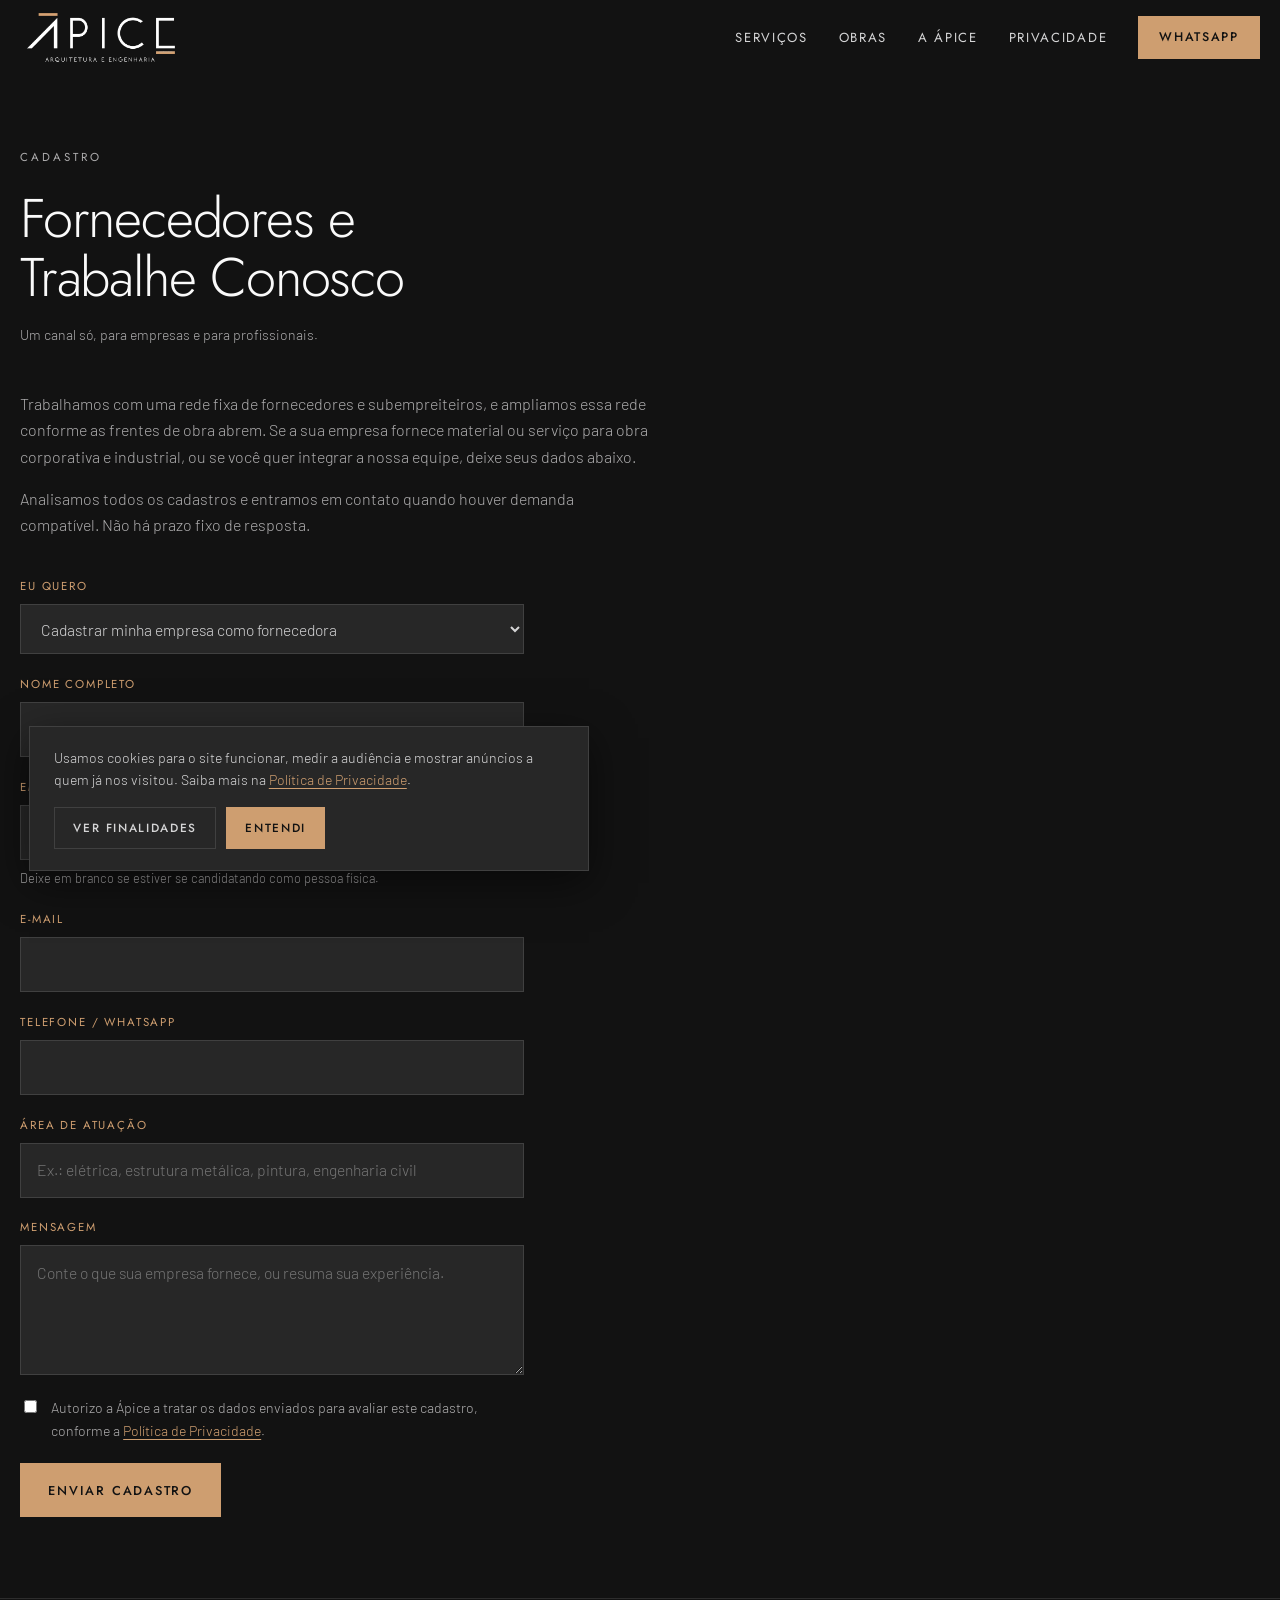
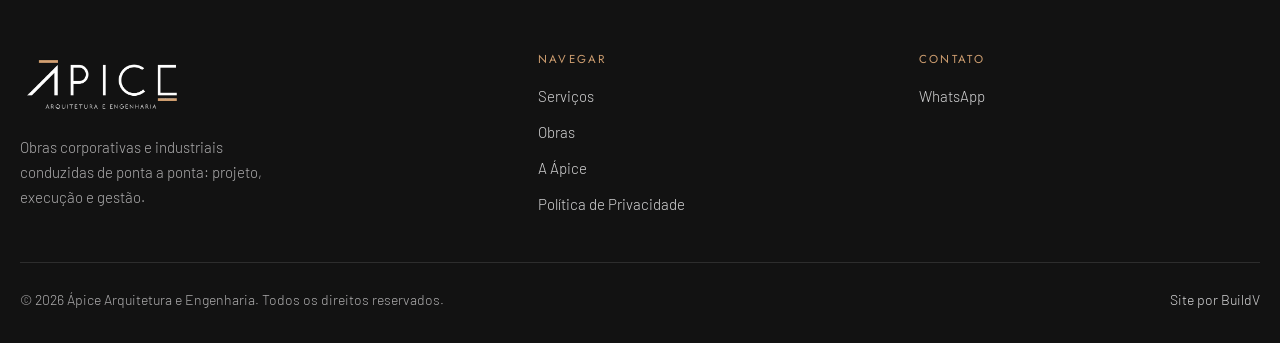
<file: deploy-vercel/fornecedores.html>
<!DOCTYPE html>
<html lang="pt-BR">
<head>
<!-- BuildV: GTM -->
<!-- Google Tag Manager -->
<script>(function(w,d,s,l,i){w[l]=w[l]||[];w[l].push({'gtm.start':
new Date().getTime(),event:'gtm.js'});var f=d.getElementsByTagName(s)[0],
j=d.createElement(s),dl=l!='dataLayer'?'&l='+l:'';j.async=true;j.src=
'https://www.googletagmanager.com/gtm.js?id='+i+dl;f.parentNode.insertBefore(j,f);
})(window,document,'script','dataLayer','GTM-NNR28VWJ');</script>
<!-- End Google Tag Manager -->
<!-- /BuildV: GTM -->
<meta charset="utf-8">
<meta name="viewport" content="width=device-width, initial-scale=1">
<title>Fornecedores e Trabalhe Conosco | Ápice Arquitetura e Engenharia</title>
<meta name="description" content="Cadastre sua empresa como fornecedora da Ápice ou envie sua candidatura para trabalhar conosco em obras corporativas e industriais.">
<meta name="theme-color" content="#121212">
<link rel="icon" href="favicon.ico" sizes="32x32">
<link rel="icon" href="assets/img/favicon.png" type="image/png" sizes="512x512">
<link rel="preconnect" href="https://fonts.googleapis.com">
<link rel="preconnect" href="https://fonts.gstatic.com" crossorigin>
<link href="https://fonts.googleapis.com/css2?family=Barlow:wght@300;400;500;600&family=Jost:wght@300;400;500&display=swap" rel="stylesheet">
<link rel="stylesheet" href="assets/css/style.css?v=20261005">
<link rel="stylesheet" href="assets/css/motion.css?v=20261005">
<script src="assets/js/motion.js?v=20261005"></script>
</head>
<body>
<!-- BuildV: GTM (noscript) -->
<!-- Google Tag Manager (noscript) -->
<noscript><iframe src="https://www.googletagmanager.com/ns.html?id=GTM-NNR28VWJ"
height="0" width="0" style="display:none;visibility:hidden"></iframe></noscript>
<!-- End Google Tag Manager (noscript) -->
<!-- /BuildV: GTM (noscript) -->

<div class="progress" aria-hidden="true"></div>

<a class="skip" href="#conteudo">Pular para o conteúdo</a>

<header class="header is-stuck" id="header">
  <div class="header__inner">
    <a class="brand" href="index.html" aria-label="Ápice Arquitetura e Engenharia, início">
      <img src="assets/img/logo-horizontal-branco.webp" alt="Ápice Arquitetura e Engenharia" width="600" height="223">
    </a>
    <button class="burger" id="burger" type="button" aria-label="Abrir menu" aria-expanded="false" aria-controls="nav">
      <span></span><span></span><span></span>
    </button>
    <nav class="nav" id="nav" aria-label="Navegação principal">
      <a href="index.html#servicos">Serviços</a>
      <a href="index.html#obras">Obras</a>
      <a href="index.html#sobre">A Ápice</a>
      <a href="politica-de-privacidade.html">Privacidade</a>
      <button type="button" class="btn" id="cta-merlin1">WhatsApp</button>
    </nav>
  </div>
</header>
<div class="nav-scrim" id="navScrim" hidden></div>

<main class="page" id="conteudo">
  <div class="shell">
    <div class="page__inner" data-stagger="60">
      <p class="eyebrow" data-anim="up">Cadastro</p>
      <h1 data-anim="up" style="--d:80ms">Fornecedores e Trabalhe Conosco</h1>
      <p class="page__meta">Um canal só, para empresas e para profissionais.</p>

      <p>
        Trabalhamos com uma rede fixa de fornecedores e subempreiteiros, e ampliamos essa rede
        conforme as frentes de obra abrem. Se a sua empresa fornece material ou serviço para
        obra corporativa e industrial, ou se você quer integrar a nossa equipe, deixe seus dados abaixo.
      </p>
      <p>
        Analisamos todos os cadastros e entramos em contato quando houver demanda compatível.
        Não há prazo fixo de resposta.
      </p>

      <form class="form" id="formCadastro" method="post" action="enviar.php" novalidate>
        <p class="form__msg" id="formMsg" role="status" hidden></p>

        <div class="field">
          <label for="tipo">Eu quero</label>
          <select id="tipo" name="tipo" required>
            <option value="fornecedor">Cadastrar minha empresa como fornecedora</option>
            <option value="candidato">Enviar minha candidatura (Trabalhe Conosco)</option>
          </select>
        </div>

        <div class="field">
          <label for="nome">Nome completo</label>
          <input type="text" id="nome" name="nome" required autocomplete="name" maxlength="120">
        </div>

        <div class="field">
          <label for="empresa">Empresa</label>
          <input type="text" id="empresa" name="empresa" autocomplete="organization" maxlength="120">
          <span class="field__hint">Deixe em branco se estiver se candidatando como pessoa física.</span>
        </div>

        <div class="field">
          <label for="email">E-mail</label>
          <input type="email" id="email" name="email" required autocomplete="email" maxlength="160">
        </div>

        <div class="field">
          <label for="telefone">Telefone / WhatsApp</label>
          <input type="tel" id="telefone" name="telefone" required autocomplete="tel" maxlength="30">
        </div>

        <div class="field">
          <label for="area">Área de atuação</label>
          <input type="text" id="area" name="area" maxlength="120" placeholder="Ex.: elétrica, estrutura metálica, pintura, engenharia civil">
        </div>

        <div class="field">
          <label for="mensagem">Mensagem</label>
          <textarea id="mensagem" name="mensagem" maxlength="2000" placeholder="Conte o que sua empresa fornece, ou resuma sua experiência."></textarea>
        </div>

        <!-- honeypot anti-spam: invisível para pessoas, preenchido por robôs -->
        <div class="sr-only" aria-hidden="true">
          <label for="website">Não preencha este campo</label>
          <input type="text" id="website" name="website" tabindex="-1" autocomplete="off">
        </div>

        <label class="form__consent">
          <input type="checkbox" name="consentimento" value="1" required>
          <span>
            Autorizo a Ápice a tratar os dados enviados para avaliar este cadastro, conforme a
            <a href="politica-de-privacidade.html">Política de Privacidade</a>.
          </span>
        </label>

        <div>
          <button class="btn" type="submit">Enviar cadastro</button>
        </div>
      </form>
    </div>
  </div>
</main>

<footer class="footer">
  <div class="shell">
    <div class="footer__grid">
      <div class="footer__brand">
        <img src="assets/img/logo-horizontal-branco.webp" alt="Ápice Arquitetura e Engenharia" width="600" height="223" loading="lazy">
        <p>Obras corporativas e industriais conduzidas de ponta a ponta: projeto, execução e gestão.</p>
      </div>
      <div>
        <h2 class="footer__title">Navegar</h2>
        <ul>
          <li><a href="index.html#servicos">Serviços</a></li>
          <li><a href="index.html#obras">Obras</a></li>
          <li><a href="index.html#sobre">A Ápice</a></li>
          <li><a href="politica-de-privacidade.html">Política de Privacidade</a></li>
        </ul>
      </div>
      <div>
        <h2 class="footer__title">Contato</h2>
        <ul>
          <li><a href="https://wa.me/5511999999999" target="_blank" rel="noopener">WhatsApp</a></li>
        </ul>
      </div>
    </div>
    <div class="footer__bottom">
      <p>&copy; <span id="ano">2026</span> Ápice Arquitetura e Engenharia. Todos os direitos reservados.</p>
      <p><a href="https://buildv.com.br" target="_blank" rel="noopener">Site por BuildV</a></p>
    </div>
  </div>
</footer>

<script src="assets/js/main.js?v=20261005" defer></script>
<script src="assets/js/cookies.js" defer></script>
<!-- Mapa de calor do Painel BuildV: sem cookie e sem dado pessoal -->
<script src="https://painel-web-ebon.vercel.app/m.js" defer></script>
</body>
</html>
</file>
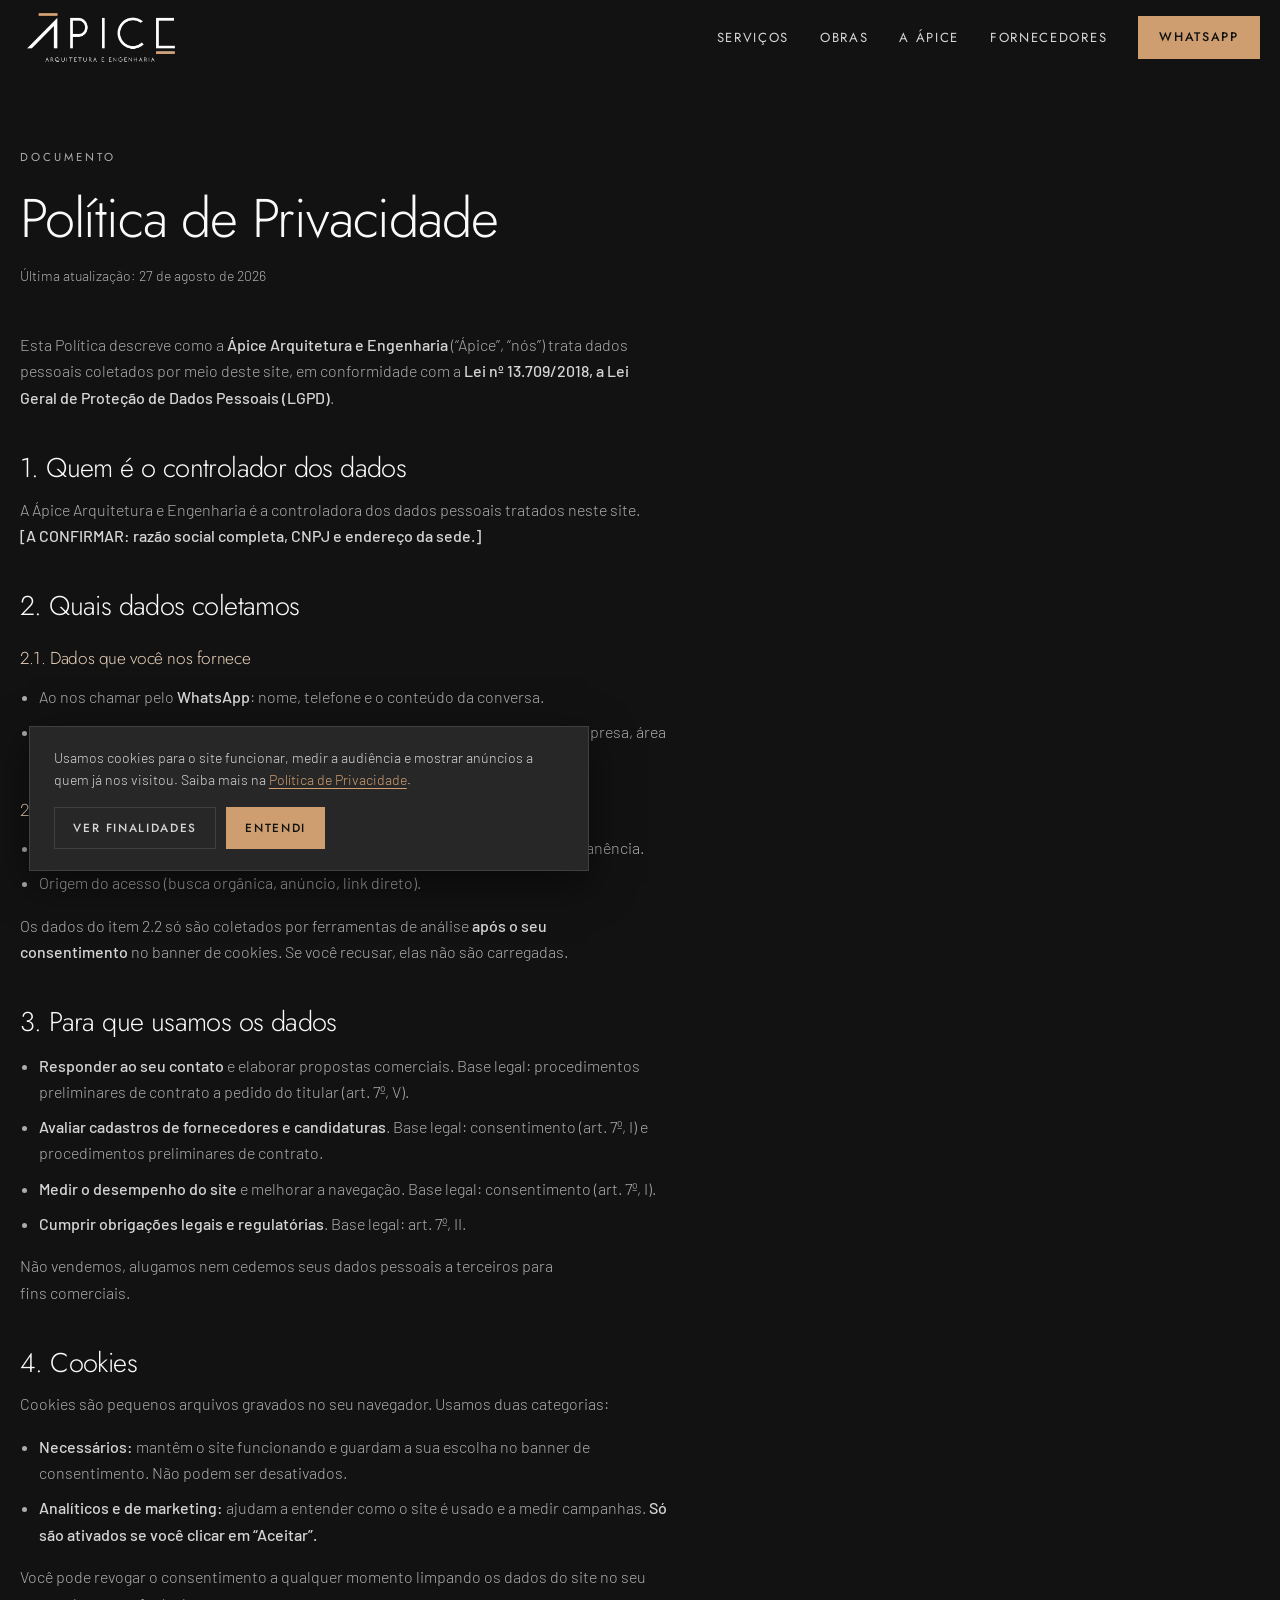
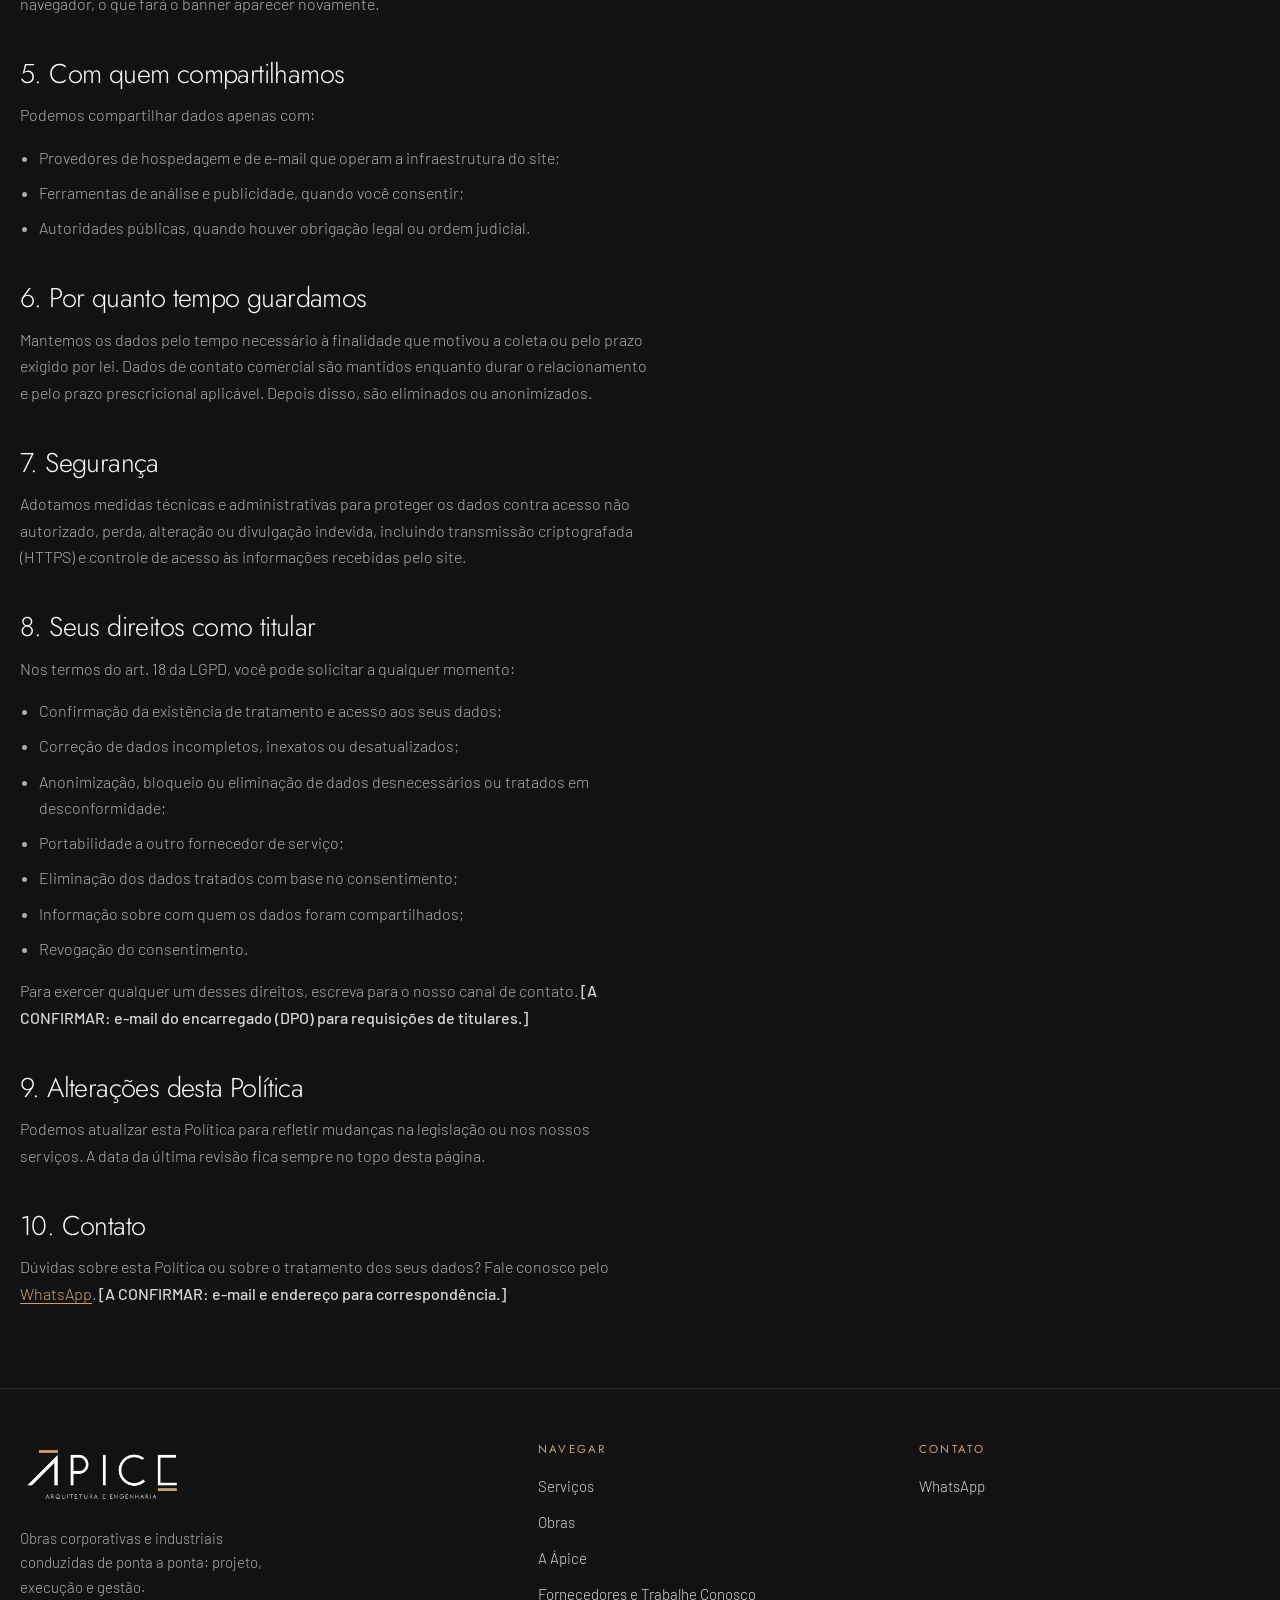
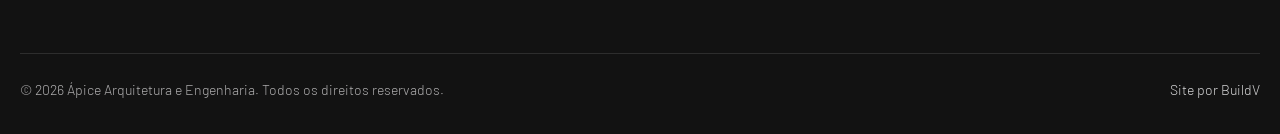
<file: deploy-vercel/politica-de-privacidade.html>
<!DOCTYPE html>
<html lang="pt-BR">
<head>
<!-- BuildV: GTM -->
<!-- Google Tag Manager -->
<script>(function(w,d,s,l,i){w[l]=w[l]||[];w[l].push({'gtm.start':
new Date().getTime(),event:'gtm.js'});var f=d.getElementsByTagName(s)[0],
j=d.createElement(s),dl=l!='dataLayer'?'&l='+l:'';j.async=true;j.src=
'https://www.googletagmanager.com/gtm.js?id='+i+dl;f.parentNode.insertBefore(j,f);
})(window,document,'script','dataLayer','GTM-NNR28VWJ');</script>
<!-- End Google Tag Manager -->
<!-- /BuildV: GTM -->
<meta charset="utf-8">
<meta name="viewport" content="width=device-width, initial-scale=1">
<title>Política de Privacidade | Ápice Arquitetura e Engenharia</title>
<meta name="description" content="Como a Ápice Arquitetura e Engenharia coleta, usa e protege dados pessoais, conforme a Lei Geral de Proteção de Dados (LGPD).">
<meta name="robots" content="index,follow">
<meta name="theme-color" content="#121212">
<link rel="icon" href="favicon.ico" sizes="32x32">
<link rel="icon" href="assets/img/favicon.png" type="image/png" sizes="512x512">
<link rel="preconnect" href="https://fonts.googleapis.com">
<link rel="preconnect" href="https://fonts.gstatic.com" crossorigin>
<link href="https://fonts.googleapis.com/css2?family=Barlow:wght@300;400;500;600&family=Jost:wght@300;400;500&display=swap" rel="stylesheet">
<link rel="stylesheet" href="assets/css/style.css?v=20261005">
<link rel="stylesheet" href="assets/css/motion.css?v=20261005">
<script src="assets/js/motion.js?v=20261005"></script>
</head>
<body>
<!-- BuildV: GTM (noscript) -->
<!-- Google Tag Manager (noscript) -->
<noscript><iframe src="https://www.googletagmanager.com/ns.html?id=GTM-NNR28VWJ"
height="0" width="0" style="display:none;visibility:hidden"></iframe></noscript>
<!-- End Google Tag Manager (noscript) -->
<!-- /BuildV: GTM (noscript) -->

<div class="progress" aria-hidden="true"></div>

<a class="skip" href="#conteudo">Pular para o conteúdo</a>

<header class="header is-stuck" id="header">
  <div class="header__inner">
    <a class="brand" href="index.html" aria-label="Ápice Arquitetura e Engenharia, início">
      <img src="assets/img/logo-horizontal-branco.webp" alt="Ápice Arquitetura e Engenharia" width="600" height="223">
    </a>
    <button class="burger" id="burger" type="button" aria-label="Abrir menu" aria-expanded="false" aria-controls="nav">
      <span></span><span></span><span></span>
    </button>
    <nav class="nav" id="nav" aria-label="Navegação principal">
      <a href="index.html#servicos">Serviços</a>
      <a href="index.html#obras">Obras</a>
      <a href="index.html#sobre">A Ápice</a>
      <a href="fornecedores.html">Fornecedores</a>
      <button type="button" class="btn" id="cta-merlin1">WhatsApp</button>
    </nav>
  </div>
</header>
<div class="nav-scrim" id="navScrim" hidden></div>

<main class="page" id="conteudo">
  <div class="shell">
    <div class="page__inner" data-stagger="60">
      <p class="eyebrow" data-anim="up">Documento</p>
      <h1 data-anim="up" style="--d:80ms">Política de Privacidade</h1>
      <p class="page__meta">Última atualização: 27 de agosto de 2026</p>

      <p>
        Esta Política descreve como a <strong>Ápice Arquitetura e Engenharia</strong>
        (&ldquo;Ápice&rdquo;, &ldquo;nós&rdquo;) trata dados pessoais coletados por meio deste site,
        em conformidade com a <strong>Lei nº 13.709/2018, a Lei Geral de Proteção de Dados
        Pessoais (LGPD)</strong>.
      </p>

      <h2>1. Quem é o controlador dos dados</h2>
      <p>
        A Ápice Arquitetura e Engenharia é a controladora dos dados pessoais tratados neste site.
        <strong>[A CONFIRMAR: razão social completa, CNPJ e endereço da sede.]</strong>
      </p>

      <h2>2. Quais dados coletamos</h2>
      <h3>2.1. Dados que você nos fornece</h3>
      <ul>
        <li>Ao nos chamar pelo <strong>WhatsApp</strong>: nome, telefone e o conteúdo da conversa.</li>
        <li>Ao se cadastrar como <strong>fornecedor</strong> ou enviar currículo: nome, e-mail,
          telefone, empresa, área de atuação e as informações que você escrever na mensagem.</li>
      </ul>
      <h3>2.2. Dados coletados automaticamente</h3>
      <ul>
        <li>Endereço IP, tipo de navegador e dispositivo, páginas visitadas e tempo de permanência.</li>
        <li>Origem do acesso (busca orgânica, anúncio, link direto).</li>
      </ul>
      <p>
        Os dados do item 2.2 só são coletados por ferramentas de análise <strong>após o seu
        consentimento</strong> no banner de cookies. Se você recusar, elas não são carregadas.
      </p>

      <h2>3. Para que usamos os dados</h2>
      <ul>
        <li><strong>Responder ao seu contato</strong> e elaborar propostas comerciais. Base legal:
          procedimentos preliminares de contrato a pedido do titular (art. 7º, V).</li>
        <li><strong>Avaliar cadastros de fornecedores e candidaturas</strong>. Base legal:
          consentimento (art. 7º, I) e procedimentos preliminares de contrato.</li>
        <li><strong>Medir o desempenho do site</strong> e melhorar a navegação. Base legal:
          consentimento (art. 7º, I).</li>
        <li><strong>Cumprir obrigações legais e regulatórias</strong>. Base legal: art. 7º, II.</li>
      </ul>
      <p>Não vendemos, alugamos nem cedemos seus dados pessoais a terceiros para fins comerciais.</p>

      <h2>4. Cookies</h2>
      <p>
        Cookies são pequenos arquivos gravados no seu navegador. Usamos duas categorias:
      </p>
      <ul>
        <li><strong>Necessários:</strong> mantêm o site funcionando e guardam a sua escolha no
          banner de consentimento. Não podem ser desativados.</li>
        <li><strong>Analíticos e de marketing:</strong> ajudam a entender como o site é usado e a
          medir campanhas. <strong>Só são ativados se você clicar em &ldquo;Aceitar&rdquo;.</strong></li>
      </ul>
      <p>
        Você pode revogar o consentimento a qualquer momento limpando os dados do site no seu
        navegador, o que fará o banner aparecer novamente.
      </p>

      <h2>5. Com quem compartilhamos</h2>
      <p>Podemos compartilhar dados apenas com:</p>
      <ul>
        <li>Provedores de hospedagem e de e-mail que operam a infraestrutura do site;</li>
        <li>Ferramentas de análise e publicidade, quando você consentir;</li>
        <li>Autoridades públicas, quando houver obrigação legal ou ordem judicial.</li>
      </ul>

      <h2>6. Por quanto tempo guardamos</h2>
      <p>
        Mantemos os dados pelo tempo necessário à finalidade que motivou a coleta ou pelo prazo
        exigido por lei. Dados de contato comercial são mantidos enquanto durar o relacionamento e
        pelo prazo prescricional aplicável. Depois disso, são eliminados ou anonimizados.
      </p>

      <h2>7. Segurança</h2>
      <p>
        Adotamos medidas técnicas e administrativas para proteger os dados contra acesso não
        autorizado, perda, alteração ou divulgação indevida, incluindo transmissão criptografada
        (HTTPS) e controle de acesso às informações recebidas pelo site.
      </p>

      <h2>8. Seus direitos como titular</h2>
      <p>Nos termos do art. 18 da LGPD, você pode solicitar a qualquer momento:</p>
      <ul>
        <li>Confirmação da existência de tratamento e acesso aos seus dados;</li>
        <li>Correção de dados incompletos, inexatos ou desatualizados;</li>
        <li>Anonimização, bloqueio ou eliminação de dados desnecessários ou tratados em desconformidade;</li>
        <li>Portabilidade a outro fornecedor de serviço;</li>
        <li>Eliminação dos dados tratados com base no consentimento;</li>
        <li>Informação sobre com quem os dados foram compartilhados;</li>
        <li>Revogação do consentimento.</li>
      </ul>
      <p>
        Para exercer qualquer um desses direitos, escreva para o nosso canal de contato.
        <strong>[A CONFIRMAR: e-mail do encarregado (DPO) para requisições de titulares.]</strong>
      </p>

      <h2>9. Alterações desta Política</h2>
      <p>
        Podemos atualizar esta Política para refletir mudanças na legislação ou nos nossos
        serviços. A data da última revisão fica sempre no topo desta página.
      </p>

      <h2>10. Contato</h2>
      <p>
        Dúvidas sobre esta Política ou sobre o tratamento dos seus dados?
        Fale conosco pelo <a href="https://wa.me/5511999999999" target="_blank" rel="noopener">WhatsApp</a>.
        <strong>[A CONFIRMAR: e-mail e endereço para correspondência.]</strong>
      </p>
    </div>
  </div>
</main>

<footer class="footer">
  <div class="shell">
    <div class="footer__grid">
      <div class="footer__brand">
        <img src="assets/img/logo-horizontal-branco.webp" alt="Ápice Arquitetura e Engenharia" width="600" height="223" loading="lazy">
        <p>Obras corporativas e industriais conduzidas de ponta a ponta: projeto, execução e gestão.</p>
      </div>
      <div>
        <h2 class="footer__title">Navegar</h2>
        <ul>
          <li><a href="index.html#servicos">Serviços</a></li>
          <li><a href="index.html#obras">Obras</a></li>
          <li><a href="index.html#sobre">A Ápice</a></li>
          <li><a href="fornecedores.html">Fornecedores e Trabalhe Conosco</a></li>
        </ul>
      </div>
      <div>
        <h2 class="footer__title">Contato</h2>
        <ul>
          <li><a href="https://wa.me/5511999999999" target="_blank" rel="noopener">WhatsApp</a></li>
        </ul>
      </div>
    </div>
    <div class="footer__bottom">
      <p>&copy; <span id="ano">2026</span> Ápice Arquitetura e Engenharia. Todos os direitos reservados.</p>
      <p><a href="https://buildv.com.br" target="_blank" rel="noopener">Site por BuildV</a></p>
    </div>
  </div>
</footer>

<script src="assets/js/main.js?v=20261005" defer></script>
<script src="assets/js/cookies.js" defer></script>
<!-- Mapa de calor do Painel BuildV: sem cookie e sem dado pessoal -->
<script src="https://painel-web-ebon.vercel.app/m.js" defer></script>
</body>
</html>
</file>
<file: deploy-vercel/assets/css/style.css>
/* ============================================================
   Ápice Arquitetura e Engenharia
   Tokens derivados do Manual da Marca (Marca/manual-da-marca.pdf)
   ============================================================ */

:root{
  /* Paleta oficial da marca */
  --ink:#121212;
  --graphite:#272727;
  --gray:#adacad;
  --gray-light:#d5d5d6;
  --bronze:#ce9e70;
  --sand:#d0b093;
  --sand-pale:#e7d0ba;

  /* Neutros de papel */
  --paper:#fafafa;
  --paper-2:#f1f0ee;
  --bronze-ink:#8a6a44;   /* bronze legível sobre claro: AA 4,76:1 */
  --gray-ink:#5c5c5c;     /* texto secundário sobre claro: 6,41:1 */

  --rule:rgba(213,213,214,.14);
  --rule-dark:rgba(18,18,18,.12);

  --fs-hero:clamp(2.35rem,5.4vw,4.5rem);
  --fs-h2:clamp(1.75rem,3.4vw,2.7rem);
  --fs-h3:clamp(1.2rem,2vw,1.55rem);
  --fs-body:clamp(1rem,1.05vw,1.09rem);
  --fs-small:.875rem;
  --fs-eyebrow:.72rem;

  --shell:min(1240px,100% - 2.5rem);
  --ease:cubic-bezier(.16,1,.3,1);
  --header-h:76px;
}

*,*::before,*::after{box-sizing:border-box}
html{-webkit-text-size-adjust:100%}
body{margin:0}

/* auto, não smooth: com o motor de movimento carregado, o smooth do
   navegador anima por cima do lerp e o loop dessincroniza. As âncoras
   ficam com o JS, que já desconta o header (sistema-de-movimento §4). */
html{scroll-behavior:auto;scroll-padding-top:calc(var(--header-h) + 12px)}
@media (prefers-reduced-motion:reduce){html{scroll-behavior:auto}}

body{
  font-family:"Barlow",system-ui,-apple-system,"Segoe UI",sans-serif;
  font-size:var(--fs-body);
  font-weight:300;
  line-height:1.65;
  color:var(--gray-light);
  background:var(--ink);
  overflow-x:hidden;
}

img{max-width:100%;height:auto;display:block}
a{color:inherit}
button{font:inherit}

h1,h2,h3,h4{
  font-family:"Jost",system-ui,sans-serif;
  font-weight:300;
  line-height:1.08;
  letter-spacing:-.022em;
  margin:0;
  text-wrap:balance;
}
p{margin:0;text-wrap:pretty}

.shell{width:var(--shell);margin-inline:auto}
.sr-only{position:absolute;width:1px;height:1px;padding:0;margin:-1px;overflow:hidden;clip:rect(0 0 0 0);white-space:nowrap;border:0}

.skip{
  position:absolute;left:1rem;top:-100%;z-index:200;
  background:var(--bronze);color:var(--ink);padding:.7rem 1.2rem;
  font-weight:600;letter-spacing:.04em;
}
.skip:focus{top:1rem}

:where(a,button,summary,[tabindex]):focus-visible{
  outline:2px solid var(--bronze);outline-offset:3px;
}

/* --- Eyebrow: rótulo bronze em caixa alta, sem filete (pedido do cliente, 05/10/2026) --- */
.eyebrow{
  display:flex;align-items:center;
  font-family:"Jost",sans-serif;font-size:var(--fs-eyebrow);font-weight:400;
  letter-spacing:.26em;text-transform:uppercase;color:var(--bronze);
  margin:0 0 1.4rem;
}
.section--paper .eyebrow{color:var(--bronze-ink)}

/* ============================ HEADER ============================ */
.header{
  position:fixed;inset:0 0 auto;z-index:100;
  height:var(--header-h);
  display:flex;align-items:center;
  border-bottom:1px solid transparent;
  transition:border-color .4s var(--ease);
}
/* Fundo e desfoque num pseudo-elemento: backdrop-filter no próprio header o
   tornaria o bloco de contenção do menu (position:fixed) e prenderia o painel
   do celular na altura do header depois de rolar a página. */
.header::before{
  content:"";position:absolute;inset:0;z-index:-1;pointer-events:none;
  background:rgba(18,18,18,.92);
  -webkit-backdrop-filter:blur(14px);backdrop-filter:blur(14px);
  opacity:0;transition:opacity .4s var(--ease);
}
.header.is-stuck::before{opacity:1}
.header.is-stuck{border-bottom-color:var(--rule)}
/* menu aberto: o header (onde mora o nav) fica acima do véu escuro (105) */
.header.is-menu{z-index:106}
.header__inner{display:flex;align-items:center;justify-content:space-between;gap:1rem;width:var(--shell);margin-inline:auto}
.brand{display:block;flex:none}
.brand img{width:clamp(124px,17vw,168px)}

.nav{display:flex;align-items:center;gap:clamp(1rem,2.4vw,2.1rem)}
.nav a{
  font-family:"Jost",sans-serif;font-size:.82rem;font-weight:400;
  letter-spacing:.13em;text-transform:uppercase;color:var(--gray-light);
  text-decoration:none;position:relative;padding:.4rem 0;
  display:inline-flex;align-items:center;min-height:24px;
}
.nav a::after{
  content:"";position:absolute;left:0;bottom:0;height:1px;width:0;background:var(--bronze);
  transition:width .35s var(--ease);
}
.nav a:hover::after,.nav a:focus-visible::after{width:100%}
.nav .btn::after{display:none}
/* `.nav a` (0,1,1) venceria `.btn` (0,1,0) e apagaria o texto do botão sobre o bronze */
.nav a.btn{color:var(--ink)}
.nav a.btn:hover,.nav a.btn:focus-visible{color:var(--ink)}

.header .btn{padding:.62rem 1.25rem;font-size:.78rem}

.burger{
  display:none;width:44px;height:44px;padding:0;border:1px solid var(--rule);
  background:transparent;cursor:pointer;position:relative;
}
.burger span{
  position:absolute;left:12px;width:20px;height:1.5px;background:var(--gray-light);
  transition:transform .35s var(--ease),opacity .2s;
}
.burger span:nth-child(1){top:16px}
.burger span:nth-child(2){top:21.5px}
.burger span:nth-child(3){top:27px}
.burger[aria-expanded="true"] span:nth-child(1){transform:translateY(5.5px) rotate(45deg)}
.burger[aria-expanded="true"] span:nth-child(2){opacity:0}
.burger[aria-expanded="true"] span:nth-child(3){transform:translateY(-5.5px) rotate(-45deg)}

/* ============================ BOTÕES ============================ */
.btn{
  --bg:var(--bronze); --fg:var(--ink);
  display:inline-flex;align-items:center;gap:.6rem;
  padding:.95rem 1.7rem;
  font-family:"Jost",sans-serif;font-size:.8rem;font-weight:500;
  letter-spacing:.14em;text-transform:uppercase;text-decoration:none;
  color:var(--fg);background:var(--bg);border:1px solid var(--bg);
  cursor:pointer;
  transition:background .5s var(--ease),color .5s var(--ease),border-color .5s var(--ease),transform .5s var(--ease);
}
.btn:hover{background:var(--sand);border-color:var(--sand);transform:translateY(-3px)}
.btn svg{width:17px;height:17px;flex:none;fill:currentColor}

.btn--ghost{--bg:transparent;--fg:var(--gray-light);border-color:var(--rule)}
.btn--ghost:hover{--fg:var(--ink);background:var(--gray-light);border-color:var(--gray-light)}
.section--paper .btn--ghost{--fg:var(--ink);border-color:var(--rule-dark)}
.section--paper .btn--ghost:hover{--fg:var(--paper);background:var(--ink);border-color:var(--ink)}

/* Enquanto um overlay está aberto (menu ou lightbox), o fundo não rola */
body.is-locked{overflow:hidden}

/* ============================ HERO ============================ */
.hero{position:relative;min-height:100svh;display:flex;align-items:flex-end;padding-block:calc(var(--header-h) + 3rem) clamp(2.5rem,6vh,4.5rem);overflow:hidden}
.hero__media{position:absolute;inset:0;z-index:0}
.hero__media img{width:100%;height:100%;object-fit:cover}
/* Topo escuro só na faixa do menu (o header é transparente sobre a foto);
   o miolo e a base ficam mais leves para a sinuca e o lounge aparecerem à
   direita. Quem segura o contraste do texto, à esquerda, são o degradê lateral
   e o véu radial (medido em audit-contraste-foto.js, menu incluído). */
.hero__media::after{
  content:"";position:absolute;inset:0;
  background:
    linear-gradient(180deg,
      rgba(18,18,18,.82) 0%,
      rgba(18,18,18,.74) 10%,
      rgba(18,18,18,.30) 30%,
      rgba(18,18,18,.40) 58%,
      rgba(18,18,18,.62) 82%,
      rgba(18,18,18,.92) 100%),
    linear-gradient(90deg,
      rgba(18,18,18,.70) 0%,
      rgba(18,18,18,.52) 24%,
      rgba(18,18,18,.24) 50%,
      rgba(18,18,18,.05) 74%,
      rgba(18,18,18,0)   100%),
    /* véu focal no canto do texto: segura o contraste do bronze sobre
       os pontos de luz da foto sem apagar o resto da imagem */
    radial-gradient(130% 92% at 2% 96%,
      rgba(18,18,18,.86) 0%,
      rgba(18,18,18,.62) 38%,
      rgba(18,18,18,.24) 64%,
      rgba(18,18,18,0)   84%);
}
.hero__inner{position:relative;z-index:1;width:var(--shell);margin-inline:auto}
.hero h1{font-size:var(--fs-hero);max-width:21ch;color:var(--paper)}
.hero h1 em{font-style:normal;color:var(--bronze)}
.hero__sub{max-width:50ch;margin-top:2.1rem;color:var(--gray-light);font-size:clamp(1rem,1.25vw,1.14rem);line-height:1.7}
.hero__cta{display:flex;flex-wrap:wrap;gap:.9rem;margin-top:2.9rem}

.hero__marks{
  display:flex;flex-wrap:wrap;align-items:center;gap:.6rem 1.6rem;
  margin-top:clamp(2.6rem,6vh,4rem);padding-top:1.5rem;border-top:1px solid var(--rule);
  font-size:var(--fs-small);color:var(--gray);
}
.hero__marks strong{
  font-family:"Jost",sans-serif;font-weight:400;font-size:var(--fs-eyebrow);
  letter-spacing:.2em;text-transform:uppercase;color:var(--bronze);
}
.hero__marks span{font-family:"Jost",sans-serif;letter-spacing:.06em;color:var(--gray-light)}

/* ============================ SEÇÕES ============================ */
.section{padding-block:clamp(5.5rem,13vh,10rem)}
.section--paper{background:var(--paper);color:var(--ink)}
.section--paper h2,.section--paper h3{color:var(--ink)}
.section--graphite{background:var(--graphite)}

.section__head{margin-bottom:clamp(3.2rem,6vw,5rem)}
.section__head h2{font-size:var(--fs-h2);max-width:19ch}
.section__head p{margin-top:1.4rem;color:var(--gray);max-width:58ch}
.section--paper .section__head p{color:var(--gray-ink)}

/* ---------- Serviços ---------- */
.services{display:grid;gap:0;border-top:1px solid var(--rule-dark);grid-template-columns:repeat(3,minmax(0,1fr))}
.service{
  background:var(--paper);padding:clamp(2rem,3vw,3rem) clamp(1.6rem,2.4vw,2.4rem);
  display:flex;flex-direction:column;gap:1rem;
  border-bottom:1px solid var(--rule-dark);
  transition:background .5s var(--ease);
}
/* filete só entre colunas: a primeira de cada linha não leva borda */
.service:not(:nth-child(3n+1)){border-left:1px solid var(--rule-dark)}
.service:hover{background:var(--paper-2)}
.service__n{font-family:"Jost",sans-serif;font-size:.78rem;font-weight:400;letter-spacing:.24em;color:var(--bronze-ink)}
.service h3{font-size:var(--fs-h3)}
.service p{color:var(--gray-ink);font-size:.98rem;max-width:52ch}

/* ---------- Processo ---------- */
.process{display:grid;grid-template-columns:repeat(3,minmax(0,1fr));gap:clamp(1.6rem,2.6vw,2.6rem)}
.step{padding-top:1.4rem;border-top:2px solid var(--rule)}
.step--on{border-top-color:var(--bronze)}
.step__n{font-family:"Jost",sans-serif;font-size:.78rem;font-weight:500;letter-spacing:.18em;color:var(--bronze);display:block;margin-bottom:.7rem}
.step h3{font-size:1.05rem;margin-bottom:.5rem;color:var(--paper)}
.step p{font-size:.94rem;color:var(--gray);max-width:46ch}

/* ---------- Sobre ---------- */
.about{display:grid;grid-template-columns:1.05fr .95fr;gap:clamp(2rem,5vw,4.5rem);align-items:center}
.about__body h2{font-size:var(--fs-h2);margin-bottom:1.5rem}
.about__body p + p{margin-top:1.1rem}
.about__body p{color:var(--gray);max-width:64ch}
.about__media{position:relative}

/* ---------- Portfólio: carrossel de obras com lightbox por obra ----------
   Exceção registrada ao "grade 3/2/1": pedido do cliente (05/10/2026), com obras
   maiores (2,4 por vista no desktop, a terceira aparecendo pela borda). O resto do
   requisito segue: card = uma obra, "N fotos", galeria com contador, número par. */
.carousel__track{
  --gap:clamp(.9rem,1.6vw,1.4rem);
  --por-vista:2.4;
  display:grid;grid-auto-flow:column;
  grid-auto-columns:min(
    calc((100% - (var(--por-vista) - 1) * var(--gap)) / var(--por-vista)),
    var(--card-max,100vw));
  gap:var(--gap);
  overflow-x:auto;overscroll-behavior-x:contain;
  scroll-snap-type:x mandatory;scrollbar-width:none;
  /* folga para o anel de foco do card não ser cortado pelo overflow */
  padding:6px;margin:-6px;scroll-padding-inline:6px;
}
.carousel__track::-webkit-scrollbar{display:none}
.carousel__slide{scroll-snap-align:start;min-width:0;display:flex}
/* Controles ACIMA das obras (padrão APG) e à direita: embaixo, com o palco
   travado, o banner de cookies (inferior esquerdo) e o botão do WhatsApp
   (inferior direito) os cobririam o tempo todo. */
.carousel__nav{
  display:flex;align-items:center;justify-content:flex-end;gap:1rem;
  margin-bottom:clamp(1rem,2vw,1.4rem);
}
.carousel__nav[hidden]{display:none}
.carousel__status{
  font-family:"Jost",sans-serif;font-size:var(--fs-small);letter-spacing:.06em;
  color:var(--gray);min-width:10.5em;text-align:center;font-variant-numeric:tabular-nums;
}
.carousel__btn{
  width:48px;height:48px;display:grid;place-items:center;flex:none;
  background:transparent;border:1px solid var(--rule);color:var(--gray-light);cursor:pointer;
  transition:background .3s,color .3s,border-color .3s;
}
.carousel__btn:hover{background:var(--bronze);color:var(--ink);border-color:var(--bronze)}
.carousel__btn[aria-disabled="true"]{opacity:.35;cursor:default}
.carousel__btn[aria-disabled="true"]:hover{background:transparent;color:var(--gray-light);border-color:var(--rule)}
.carousel__btn svg{width:20px;height:20px;stroke:currentColor;fill:none;stroke-width:1.6}

/* Avanço preso à rolagem (tela grande com mouse; o JS liga a classe).
   A seção ganha a altura do percurso horizontal e o palco fica preso na tela
   enquanto a roda do mouse passa as obras; no fim do trilho a página segue.
   O card também respeita a altura da janela, para o palco caber em 1366x768. */
.obras--fixo{padding-block:0;height:calc(100vh + var(--percurso,0px))}
.obras--fixo .obras__palco{
  position:sticky;top:0;height:100vh;overflow:hidden;
  display:flex;flex-direction:column;justify-content:center;
  padding-top:var(--header-h);
}
.obras--fixo .section__head{margin-bottom:clamp(1.4rem,3.4vh,2.8rem)}
.obras--fixo .carousel__track{
  overflow-x:hidden;scroll-snap-type:none;
  --card-max:calc((100vh - var(--header-h) - 20rem) * 4 / 3);
}

.work{
  position:relative;display:grid;width:100%;padding:0;border:0;
  background:var(--graphite);cursor:zoom-in;overflow:hidden;text-align:left;
}
/* imagem e legenda ocupam a mesma célula: se a legenda crescer (texto a 200%),
   a célula cresce junto e nada é cortado */
.work > img,.work__cap,.work__zoom{grid-area:1/1}
.work img{
  width:100%;height:100%;aspect-ratio:4/3;object-fit:cover;
  transition:transform .7s var(--ease);
}
.work:hover img,.work:focus-visible img{transform:scale(1.045)}
/* a legenda abre com a tag do serviço (bronze, pequena): o degradê já precisa
   estar escuro na altura dela, não só no título */
.work__cap{
  align-self:end;z-index:1;padding:2.6rem 1.3rem 1.2rem;
  background:linear-gradient(180deg,
    rgba(18,18,18,0)   0%,
    rgba(18,18,18,.72) 17%,
    rgba(18,18,18,.88) 30%,
    rgba(18,18,18,.95) 100%);
}
.work__tag{display:block;margin-bottom:.35rem;font-size:.74rem;letter-spacing:.14em;text-transform:uppercase;color:var(--bronze)}
.work__cap strong{display:block;font-family:"Jost",sans-serif;font-weight:400;font-size:1.02rem;color:var(--paper);letter-spacing:.01em}
.work__n{display:block;margin-top:.3rem;font-size:.82rem;color:var(--gray-light)}
.work__zoom{
  align-self:start;justify-self:end;z-index:1;margin:.85rem;
  width:38px;height:38px;display:grid;place-items:center;
  background:rgba(18,18,18,.72);border:1px solid var(--rule);color:var(--paper);
  opacity:0;transform:translateY(-4px);
  transition:opacity .45s var(--ease),transform .45s var(--ease);
}
.work:hover .work__zoom,.work:focus-visible .work__zoom{opacity:1;transform:none}
@media (hover:none){.work__zoom{opacity:1;transform:none}}
.work__zoom svg{width:18px;height:18px;stroke:currentColor;fill:none;stroke-width:1.6}

/* ---------- Lightbox ---------- */
.lb{
  border:0;padding:0;max-width:100%;max-height:100%;width:100%;height:100%;
  background:rgba(10,10,10,.96);color:var(--gray-light);
}
.lb::backdrop{background:rgba(10,10,10,.9)}
/* margin:auto na figura centraliza sem cortar: com zoom de 400% a foto passa da
   altura do diálogo, e align-items:center jogaria o topo para fora, inalcançável */
.lb[open]{display:flex;justify-content:center}
.lb__fig{margin:auto;padding:clamp(3.5rem,7vw,4.5rem) clamp(3.5rem,8vw,5.5rem);max-width:min(1100px,100%);display:flex;flex-direction:column;gap:1rem}
.lb__fig img{max-height:74svh;width:auto;max-width:100%;margin-inline:auto;object-fit:contain}
.lb__cap{font-size:.92rem;color:var(--gray);text-align:center}
.lb__cap strong{display:block;font-family:"Jost",sans-serif;font-weight:400;font-size:1.1rem;color:var(--paper);margin-bottom:.2rem}
.lb__count{display:block;margin-top:.45rem;font-family:"Jost",sans-serif;font-size:.8rem;letter-spacing:.14em;color:var(--bronze);font-variant-numeric:tabular-nums}
.lb__btn{
  position:absolute;top:50%;translate:0 -50%;
  width:48px;height:48px;display:grid;place-items:center;
  background:rgba(18,18,18,.7);border:1px solid var(--rule);color:var(--gray-light);cursor:pointer;
  transition:background .3s,color .3s,border-color .3s;
}
.lb__btn:hover{background:var(--bronze);color:var(--ink);border-color:var(--bronze)}
.lb__prev{left:clamp(.5rem,2vw,1.5rem)}
.lb__next{right:clamp(.5rem,2vw,1.5rem)}
.lb__close{position:absolute;top:clamp(.6rem,2vw,1.4rem);right:clamp(.6rem,2vw,1.4rem);translate:none}
.lb__btn svg{width:20px;height:20px;stroke:currentColor;fill:none;stroke-width:1.6}
.lb__btn[hidden]{display:none}

/* ---------- CTA final ---------- */
.cta{position:relative;overflow:hidden;background:var(--graphite)}
.cta__pattern{
  position:absolute;inset:0;opacity:.06;
  background:url("../img/pattern.webp") center/cover no-repeat;
  pointer-events:none;
}
.cta__inner{position:relative;z-index:1;text-align:center;max-width:60ch;margin-inline:auto}
.cta h2{font-size:var(--fs-h2);color:var(--paper)}
.cta p{margin-top:1.2rem;color:var(--gray)}
.cta .btn{margin-top:2.2rem}
.cta__note{margin-top:1.6rem;font-size:var(--fs-small);color:var(--gray)}

/* ---------- Footer ---------- */
.footer{background:var(--ink);border-top:1px solid var(--rule);padding-block:clamp(3rem,6vh,4.5rem) 2rem}
.footer__grid{display:grid;grid-template-columns:1.4fr 1fr 1fr;gap:2.5rem}
.footer__brand img{width:170px;margin-bottom:1.2rem}
.footer__brand p{font-size:.94rem;color:var(--gray);max-width:32ch;text-wrap:pretty}
.footer__title{font-family:"Jost",sans-serif;font-size:var(--fs-eyebrow);font-weight:400;letter-spacing:.2em;text-transform:uppercase;color:var(--bronze);margin-bottom:1.1rem}
.footer ul{list-style:none;margin:0;padding:0;display:grid;gap:.6rem}
.footer a{
  display:inline-flex;align-items:center;min-height:24px;
  color:var(--gray-light);text-decoration:none;font-size:.94rem;transition:color .3s;
}
.footer a:hover{color:var(--bronze)}
.footer__bottom{
  margin-top:clamp(2.5rem,5vh,3.5rem);padding-top:1.5rem;border-top:1px solid var(--rule);
  display:flex;flex-wrap:wrap;gap:.7rem 1.5rem;justify-content:space-between;align-items:center;
  font-size:var(--fs-small);color:var(--gray);
}
.footer__bottom a{font-size:var(--fs-small);min-height:24px}

/* ---------- WhatsApp flutuante ---------- */
.wa{
  position:fixed;right:clamp(1rem,3vw,1.8rem);bottom:clamp(1rem,3vw,1.8rem);z-index:90;
  width:54px;height:54px;display:grid;place-items:center;
  background:var(--bronze);color:var(--ink);border-radius:50%;
  box-shadow:0 8px 26px rgba(0,0,0,.45);
  transition:transform .3s var(--ease),background .3s;
}
.wa:hover{transform:scale(1.07);background:var(--sand)}
.wa svg{width:27px;height:27px;fill:currentColor}

/* Botão flutuante do Merlin com a cor da identidade (aparece como aro; o ícone
   servido é opaco, então a marca só pinta a borda do botão) */
.merlin-button{background:var(--bronze)!important}

/* Movimento: ver motion.css */

/* ============================ RESPONSIVO ============================ */
@media (max-width:1024px){
  .services{grid-template-columns:repeat(2,minmax(0,1fr))}
  .service:not(:nth-child(3n+1)){border-left:0}
  .service:not(:nth-child(2n+1)){border-left:1px solid var(--rule-dark)}
  .process{grid-template-columns:repeat(2,minmax(0,1fr));gap:1.6rem 2rem}
  .about{grid-template-columns:1fr;gap:2.5rem}
  .footer__grid{grid-template-columns:1fr 1fr;gap:2rem}
  .footer__brand{grid-column:1/-1}
}

@media (max-width:900px){
  .carousel__track{--por-vista:1.7}
}

@media (max-width:860px){
  :root{--header-h:66px}
  .header .btn{display:none}
  .burger{display:block;z-index:120}
  .nav{
    position:fixed;inset:0 0 0 auto;width:min(320px,84vw);
    flex-direction:column;align-items:flex-start;justify-content:center;
    gap:1.4rem;padding:2rem clamp(1.5rem,6vw,2.5rem);
    background:var(--graphite);border-left:1px solid var(--rule);
    transform:translateX(100%);transition:transform .45s var(--ease);
    z-index:110;overflow-y:auto;
  }
  .nav.is-open{transform:translateX(0)}
  .nav a{font-size:1.05rem;letter-spacing:.1em}
  .nav .btn{display:inline-flex;margin-top:.6rem}
  .nav-scrim{
    position:fixed;inset:0;z-index:105;background:rgba(10,10,10,.6);
    opacity:0;visibility:hidden;transition:opacity .4s,visibility .4s;
  }
  .nav-scrim.is-on{opacity:1;visibility:visible}
}

@media (max-width:560px){
  :root{--shell:min(1240px,100% - 2rem)}
  .services,.process{grid-template-columns:1fr}
  /* uma obra por vez, com a próxima aparecendo pela borda */
  .carousel__track{--por-vista:1.15}
  .carousel__nav{justify-content:space-between}
  .service{border-left:0!important}
  .footer__grid{grid-template-columns:1fr}
  .hero{min-height:auto;padding-block:calc(var(--header-h) + 5rem) 3.5rem}
  .hero__cta .btn{width:100%;justify-content:center}
  .lb__btn{width:44px;height:44px}
  .lb__fig{padding:4rem 1rem 3rem}
  .footer__bottom{flex-direction:column;align-items:flex-start}
}

/* Alvos de toque de 44px em dispositivos de toque (WCAG 2.5.5). Só em ponteiro
   grosso: no desktop com mouse, a densidade e o sublinhado do nav ficam intactos. */
@media (pointer:coarse){
  .nav a,.footer a,.footer__bottom a{min-height:44px}
}

/* ============================ BANNER DE COOKIES (LGPD) ============================ */
.cookiebar{
  position:fixed;left:clamp(1rem,3vw,1.8rem);bottom:clamp(1rem,3vw,1.8rem);z-index:95;
  width:min(560px,calc(100vw - 2rem));
  display:flex;flex-wrap:wrap;align-items:center;gap:1rem 1.5rem;
  padding:1.3rem 1.5rem;
  background:var(--graphite);border:1px solid var(--rule);
  box-shadow:0 12px 40px rgba(0,0,0,.5);
}
.cookiebar__txt{flex:1 1 260px;font-size:.88rem;line-height:1.55;color:var(--gray-light);text-wrap:pretty}
.cookiebar__txt a{color:var(--bronze);text-underline-offset:3px;padding-block:.3rem}
.cookiebar__actions{display:flex;gap:.6rem;flex:0 0 auto}
.cookiebar .btn{padding:.65rem 1.15rem;font-size:.74rem}
.cookie-fins{flex:1 1 100%;list-style:none;margin:0;padding:.9rem 0 0;border-top:1px solid var(--rule);display:grid;gap:.4rem;font-size:.84rem;line-height:1.5;color:var(--gray)}
.cookie-fins[hidden]{display:none}
.cookie-fins strong{color:var(--gray-light);font-weight:500}
@media (max-width:560px){
  .cookiebar{left:1rem;right:1rem;width:auto;bottom:5.5rem;padding:1.1rem 1.2rem}
  .cookiebar__actions{width:100%}
  .cookiebar .btn{flex:1;justify-content:center}
}

/* ============================ PÁGINAS INTERNAS ============================ */
.page{padding-block:calc(var(--header-h) + clamp(3rem,8vh,5rem)) clamp(4rem,9vh,6rem)}
.page__inner{max-width:74ch}
.page h1{font-size:clamp(2.1rem,4.6vw,3.4rem);margin-bottom:1rem;color:var(--paper)}
.page__meta{font-size:var(--fs-small);color:var(--gray);margin-bottom:2.8rem}
.page h2{font-size:clamp(1.3rem,2.2vw,1.7rem);margin:2.6rem 0 .9rem;color:var(--paper)}
.page h3{font-size:1.08rem;margin:1.8rem 0 .6rem;color:var(--sand-pale)}
.page p,.page li{color:var(--gray);max-width:70ch}
.page p + p{margin-top:1rem}
.page ul,.page ol{padding-left:1.2rem;margin:1rem 0;display:grid;gap:.55rem}
.page a{color:var(--bronze);text-underline-offset:3px}
.page strong{color:var(--gray-light);font-weight:500}

/* ---------- Formulário (fornecedores / trabalhe conosco) ---------- */
.form{display:grid;gap:1.3rem;max-width:56ch;margin-top:2.4rem}
.field{display:grid;gap:.5rem}
.field label{
  font-family:"Jost",sans-serif;font-size:var(--fs-eyebrow);font-weight:400;
  letter-spacing:.16em;text-transform:uppercase;color:var(--bronze);
}
.field input,.field select,.field textarea{
  font:inherit;font-size:.98rem;color:var(--gray-light);
  background:var(--graphite);border:1px solid var(--rule);
  padding:.85rem 1rem;width:100%;
  transition:border-color .3s var(--ease);
}
.field input:focus,.field select:focus,.field textarea:focus{border-color:var(--bronze);outline:none}
.field textarea{min-height:130px;resize:vertical}
.field__hint{font-size:.8rem;color:var(--gray)}
.form__msg{padding:1rem 1.2rem;border-left:2px solid var(--bronze);background:var(--graphite);font-size:.94rem}
.form__msg[hidden]{display:none}
.form__consent{display:flex;gap:.7rem;align-items:flex-start;font-size:.88rem;color:var(--gray)}
.form__consent input{width:auto;margin-top:.25rem;accent-color:var(--bronze)}
</file>
<file: deploy-vercel/assets/css/motion.css>
/* ============================================================
   Ápice, sistema de movimento
   Segue a especificação BuildV (skills/gerar-frontend/sistema-de-movimento.md):
   movimento curto, easing longo, uma ideia de movimento por seção, e nada
   que o conteúdo precise para existir.

   Intensidade calibrada em ~4/10: deslocamento de 24px, blur de 5px,
   parallax <= 0.12, sem bounce e sem scale exagerado.

   Todo o estado inicial invisível vive atrás de `html.js`, que o motor
   aplica antes do primeiro paint. Sem JS, ou sob prefers-reduced-motion,
   a página é 100% legível.
   ============================================================ */

:root{
  /* Easings canônicos da especificação */
  --e:  cubic-bezier(.16,.84,.28,1);   /* entradas e reveals */
  --e2: cubic-bezier(.4,0,.2,1);       /* UI: header, hover, chrome */

  --dur-ui:.45s;    /* microinteração */
  --dur-in:.85s;    /* entrada de bloco */
  --dur-fig:1.1s;   /* entrada de imagem */
  --dur-mask:1.5s;  /* cortina */
}

/* ------------------------------------------------------------
   1. Entradas: [data-anim]. A duração pode ser encurtada pelo motor
   via --dur quando não houver tela sobrando para a animação caber.
   ------------------------------------------------------------ */
.js [data-anim]{
  opacity:0;
  will-change:opacity,transform,filter;
  transition:
    opacity   var(--dur,var(--dur-in)) var(--e),
    transform var(--dur,var(--dur-in)) var(--e),
    filter    var(--dur,var(--dur-in)) var(--e),
    clip-path var(--dur,var(--dur-fig)) var(--e);
  transition-delay:var(--d,0ms);
}

.js [data-anim="up"]    {transform:translateY(24px);filter:blur(5px)}
.js [data-anim="down"]  {transform:translateY(-20px);filter:blur(5px)}
.js [data-anim="left"]  {transform:translateX(-26px);filter:blur(5px)}
.js [data-anim="right"] {transform:translateX(26px);filter:blur(5px)}

/* Bloco que já carrega um título dividido em palavras: só fade,
   para não duplicar deslocamento ("o texto carrega o movimento") */
.js [data-anim="soft"]  {transform:none;filter:none}


/* Cortina de baixo para cima; a imagem interna sai de um leve zoom */
.js [data-anim="mask"]{
  opacity:1;
  transform:none;
  clip-path:inset(0 0 101% 0);
}
.js [data-anim="mask"] > img{
  transform:scale(1.08);
  transition:transform var(--dur-mask) var(--e);
  transition-delay:var(--d,0ms);
}

/* Cortina para texto: a folga vertical evita cortar acentos e descendentes */
.js [data-anim="curtain"]{
  opacity:1;
  transform:none;
  clip-path:inset(-.18em -.1em 101% -.1em);
}

.js [data-anim].is-in{
  opacity:1;
  transform:none;
  filter:none;
  --rule-scale:1;
}
.js [data-anim="mask"].is-in    {clip-path:inset(0 0 0 0)}
.js [data-anim="curtain"].is-in {clip-path:inset(-.18em -.1em -.35em -.1em)}
.js [data-anim="mask"].is-in > img{transform:none}

/* Terminou: devolve a camada de composição ao navegador */
.js [data-anim].is-done{will-change:auto}

/* Um contêiner que só orquestra o stagger — isto é, que carrega outro
   [data-anim] dentro — não pode também se deslocar: o filho somaria dois
   movimentos (no "sobre", ainda por cima em eixos cruzados, o pai para a
   esquerda e o filho para cima). O contêiner fica passivo e o filho carrega
   o único movimento da seção, como já fazem .services, .process e .grid. */
.js [data-anim]:has([data-anim]){
  opacity:1;transform:none;filter:none;transition:none;will-change:auto;
}

/* Revelação sem transição: para quem rolou rápido, voltou, saltou de âncora,
   já está no fim da página, ou não tem tela sobrando para a animação caber. */
.js [data-anim].is-instant,
.js [data-anim].is-instant > img,
.js [data-anim].is-instant .w > i,
.js .hero.is-instant .hero__inner > *,
.js .hero.is-instant .hero__media img{
  transition:none!important;
  transition-delay:0ms!important;
}

/* ------------------------------------------------------------
   2. Título palavra por palavra
   Cada palavra ganha uma máscara e sobe de dentro dela. O motor só
   divide títulos de texto puro, para não mexer em marcação alheia.
   ------------------------------------------------------------ */
.w{
  display:inline-block;
  overflow:hidden;
  vertical-align:top;
  /* a folga acomoda acentos e descendentes sem que a máscara os corte */
  padding:.14em .03em .2em;
  margin:-.14em -.03em -.2em;
}
.w > i{
  display:inline-block;
  font-style:inherit;
  will-change:transform;
}
.js .w > i{
  transform:translateY(112%);
  transition:transform .9s var(--e);
  transition-delay:var(--wd,0ms);
}
.js .is-in .w > i{transform:none}
.js .is-done .w > i{will-change:auto}

/* ------------------------------------------------------------
   3. Filete das etapas, que cresce da esquerda
   ------------------------------------------------------------ */
.step{position:relative;border-top-color:var(--rule)}
.step__rule{
  position:absolute;inset:-1px auto auto 0;
  display:block;height:1px;width:100%;
  background:var(--bronze);
  transform-origin:left center;
  transform:scaleX(var(--rule-scale,1));
  transition:transform var(--dur-fig) var(--e);
  transition-delay:var(--d,0ms);
}
.js .step[data-anim]{--rule-scale:0}
.js .step[data-anim].is-in{--rule-scale:1}

/* ------------------------------------------------------------
   4. Hero: entrada encadeada no load, foto com parallax leve
   ------------------------------------------------------------ */
.js .hero__inner > *{
  opacity:0;
  transform:translateY(22px);
  filter:blur(4px);
  transition:
    opacity var(--dur-in) var(--e),
    transform var(--dur-in) var(--e),
    filter var(--dur-in) var(--e);
  transition-delay:var(--d,0ms);
}
.js .hero.is-ready .hero__inner > *{opacity:1;transform:none;filter:none}

.js .hero__media img{
  transform:scale(1.075);
  transition:transform 1.8s var(--e);
}
.js .hero.is-ready .hero__media img{transform:none}

.hero__media{will-change:transform}
.hero.is-ready .hero__media{transform:translate3d(0,var(--py,0px),0)}

/* ------------------------------------------------------------
   5. Faixas de imagem com parallax
   ------------------------------------------------------------ */
.band{position:relative;overflow:hidden}
.band__media{position:relative;display:grid;overflow:hidden;background:var(--ink);width:var(--shell);margin-inline:auto}
.band__frame{grid-area:1/1;position:relative;overflow:hidden;aspect-ratio:21/9}
.band__frame img{
  position:absolute;inset:-10% 0;
  width:100%;height:120%;object-fit:cover;
  transform:translate3d(0,var(--py,0px),0);
  will-change:transform;
}
/* faixa de equipe: foto 4:3. No desktop o recorte é só vertical (78% tira o topo
   do tanque e mantém a equipe inteira); no celular (4:5) a janela lateral fica
   na esquerda, onde estão os dois profissionais com ÁPICE nas costas */
.band--equipe .band__frame img{object-position:10% 78%}
@media (max-width:560px){.band--equipe .band__frame img{object-position:0% 78%}}
.band__frame::after{
  content:"";position:absolute;inset:0;
  background:
    linear-gradient(102deg,
      rgba(18,18,18,.93) 0%,
      rgba(18,18,18,.86) 18%,
      rgba(18,18,18,.62) 38%,
      rgba(18,18,18,.3)  58%,
      rgba(18,18,18,.12) 78%,
      rgba(18,18,18,.06) 100%),
    linear-gradient(0deg,
      rgba(18,18,18,.6) 0%,
      rgba(18,18,18,.18) 34%,
      rgba(18,18,18,0)  62%);
}
.band__quote{
  grid-area:1/1;align-self:end;justify-self:start;z-index:1;
  width:min(36rem,88%);
  padding:clamp(1.5rem,4vw,3rem);
}
.band__quote p{
  font-family:"Jost",sans-serif;font-weight:300;
  font-size:clamp(1.15rem,2.2vw,1.8rem);line-height:1.22;
  letter-spacing:-.02em;color:var(--paper);
}
.band__quote span{
  display:block;margin-top:1rem;
  font-family:"Jost",sans-serif;font-size:var(--fs-eyebrow);font-weight:400;
  letter-spacing:.26em;text-transform:uppercase;color:var(--bronze);
}

/* ------------------------------------------------------------
   6. Sobre: composição de duas fotos
   ------------------------------------------------------------ */
.about__media{position:relative;padding-bottom:clamp(3rem,7vw,5.5rem)}
.about__media > .about__shot{position:relative;overflow:hidden}
.about__shot img{width:100%;aspect-ratio:4/3;object-fit:cover}
/* precisa da mesma especificidade do seletor do container acima,
   senão o position:relative dele vence e a foto sai do lugar */
.about__media > .about__shot--sub{
  position:absolute;right:clamp(-1rem,-1.5vw,0rem);bottom:0;z-index:2;
  width:min(46%,230px);
  border:6px solid var(--ink);
}
.about__shot--sub img{aspect-ratio:1/1}

/* ------------------------------------------------------------
   7. UI e microinterações
   ------------------------------------------------------------ */
.work::after{
  content:"";position:absolute;inset:0;z-index:2;
  border:1px solid transparent;
  transition:border-color var(--dur-ui) var(--e2);
  pointer-events:none;
}
.work:hover::after,.work:focus-visible::after{border-color:var(--bronze)}

.work__cap{opacity:.94;transition:transform var(--dur-ui) var(--e),opacity var(--dur-ui)}
.work:hover .work__cap,.work:focus-visible .work__cap{transform:translateY(-4px);opacity:1}

.service{position:relative}
.service::after{
  content:"";position:absolute;inset:auto 0 -1px 0;height:1px;
  background:var(--bronze-ink);
  transform:scaleX(0);transform-origin:left center;
  transition:transform var(--dur-ui) var(--e);
}
.service:hover::after{transform:scaleX(1)}

.footer a,.nav a{transition:color var(--dur-ui) var(--e2)}

/* Header: encolhe depois da primeira dobra, devolvendo altura à leitura */
.header{transition:border-color .45s var(--e2),height .45s var(--e2)}
.header.is-compact{height:60px}
.header .brand img{transition:width .45s var(--e2)}
.header.is-compact .brand img{width:clamp(104px,13vw,132px)}

/* Barra de leitura */
.progress{
  position:fixed;inset:0 0 auto;z-index:101;
  height:2px;background:var(--bronze);
  transform:scaleX(var(--p,0));transform-origin:left center;
  will-change:transform;pointer-events:none;
}

/* ------------------------------------------------------------
   8. prefers-reduced-motion desliga tudo
   O motor nem chega a aplicar a classe .js, então nenhum estado
   inicial escondido existe. Estas regras são o cinto de segurança.
   ------------------------------------------------------------ */
@media (prefers-reduced-motion:reduce){
  .js [data-anim],
  .js [data-anim="mask"],
  .js [data-anim="curtain"],
  .js .hero__inner > *{
    opacity:1!important;transform:none!important;
    filter:none!important;clip-path:none!important;
    transition:none!important;
  }
  .js [data-anim="mask"] > img,
  .js .hero__media img{transform:none!important;transition:none!important}
  .js .w > i{transform:none!important;transition:none!important}
  .w{overflow:visible;padding:0;margin:0}
  .hero.is-ready .hero__media,
  .band__frame img{transform:none!important}
  .step__rule{transform:scaleX(1)!important;transition:none!important}
  .progress{display:none}
  .work__cap{transform:none;opacity:1}
  .header,.header.is-compact{height:var(--header-h);transition:none}
  *,*::before,*::after{
    animation-duration:.001ms!important;
    animation-iteration-count:1!important;
    transition-duration:.001ms!important;
    scroll-behavior:auto!important;
  }
}

/* ------------------------------------------------------------
   9. Responsivo do que este arquivo acrescenta
   ------------------------------------------------------------ */
@media (max-width:1024px){
  .band__frame{aspect-ratio:16/9}
  .band__frame::after{
    background:linear-gradient(0deg,
      rgba(18,18,18,.94) 0%,rgba(18,18,18,.8) 26%,
      rgba(18,18,18,.42) 56%,rgba(18,18,18,.12) 100%);
  }
  .band__quote{width:min(32rem,100%)}
}
@media (max-width:560px){
  .band__frame{aspect-ratio:4/5}
  .about__media{padding-bottom:0}
  .about__media > .about__shot--sub{
    position:relative;right:auto;bottom:auto;
    width:62%;margin:-3.5rem 0 0 auto;border-width:5px;
  }
}
</file>
